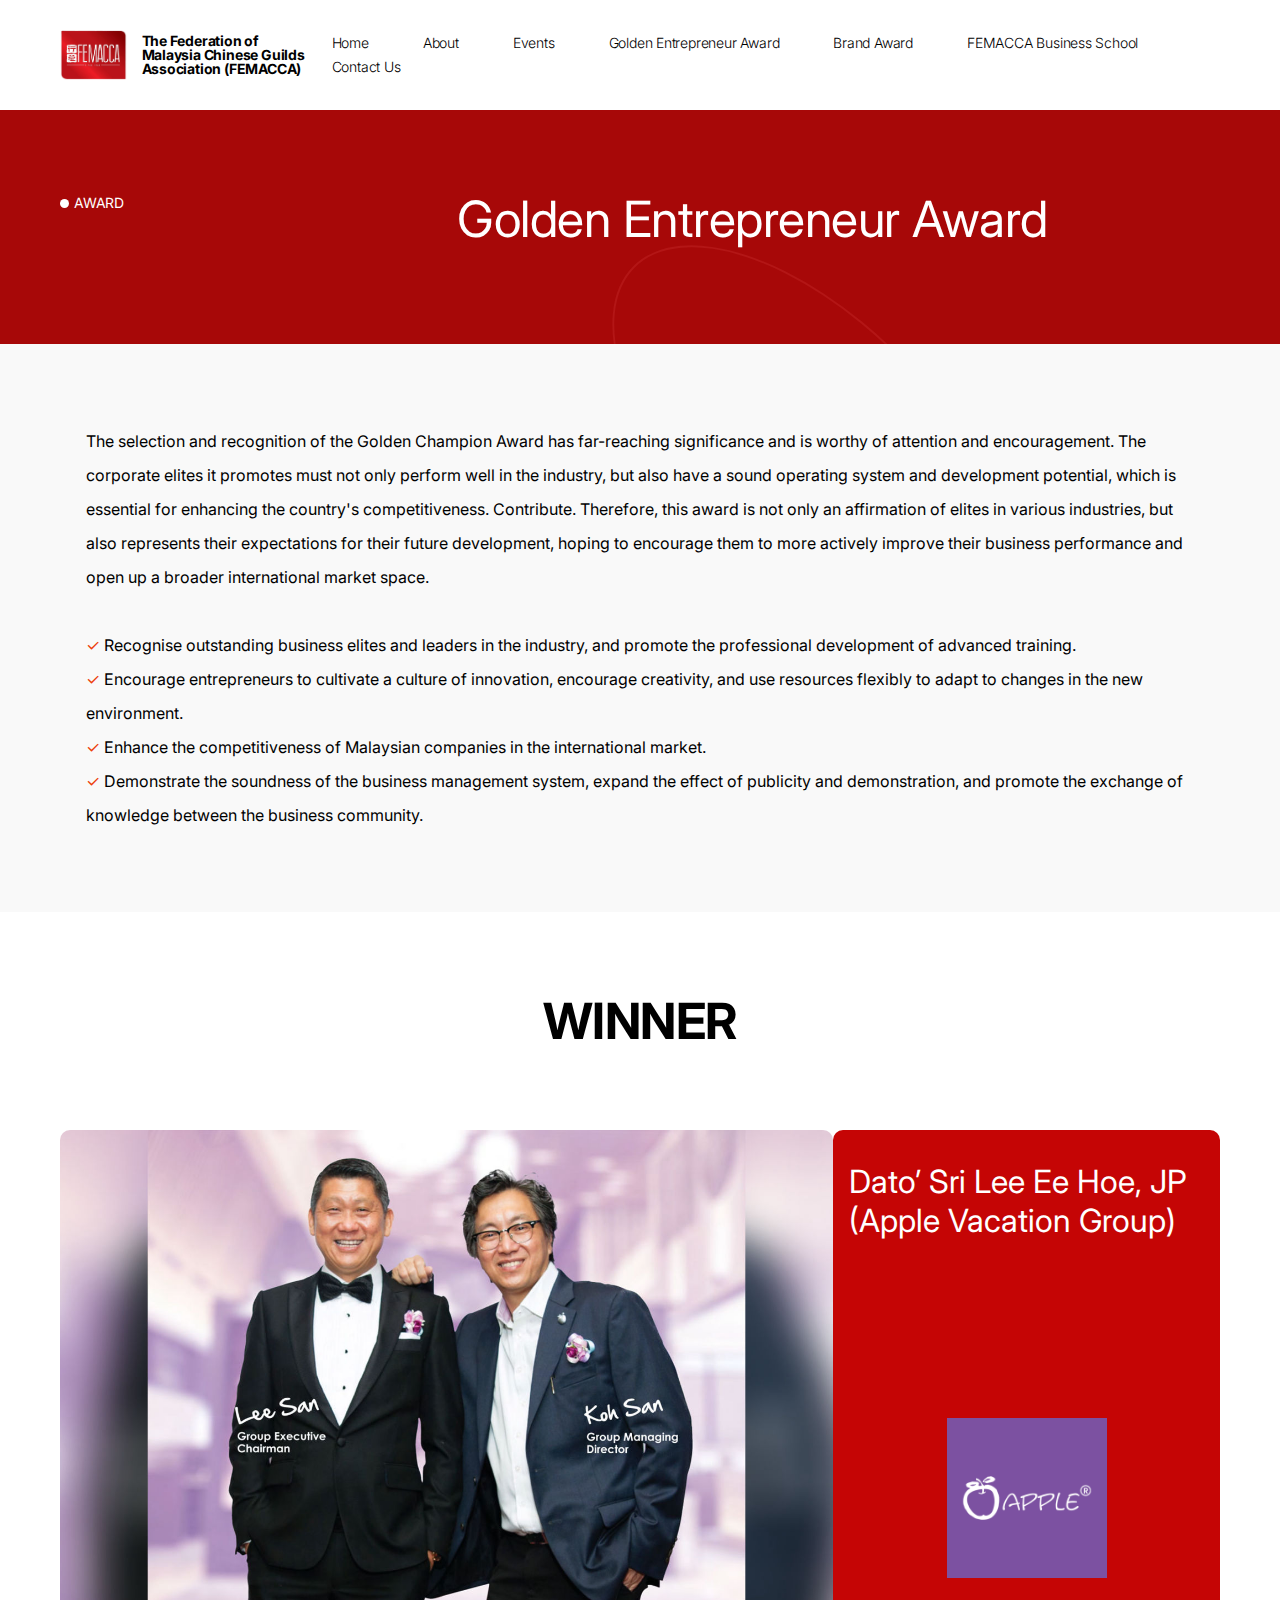
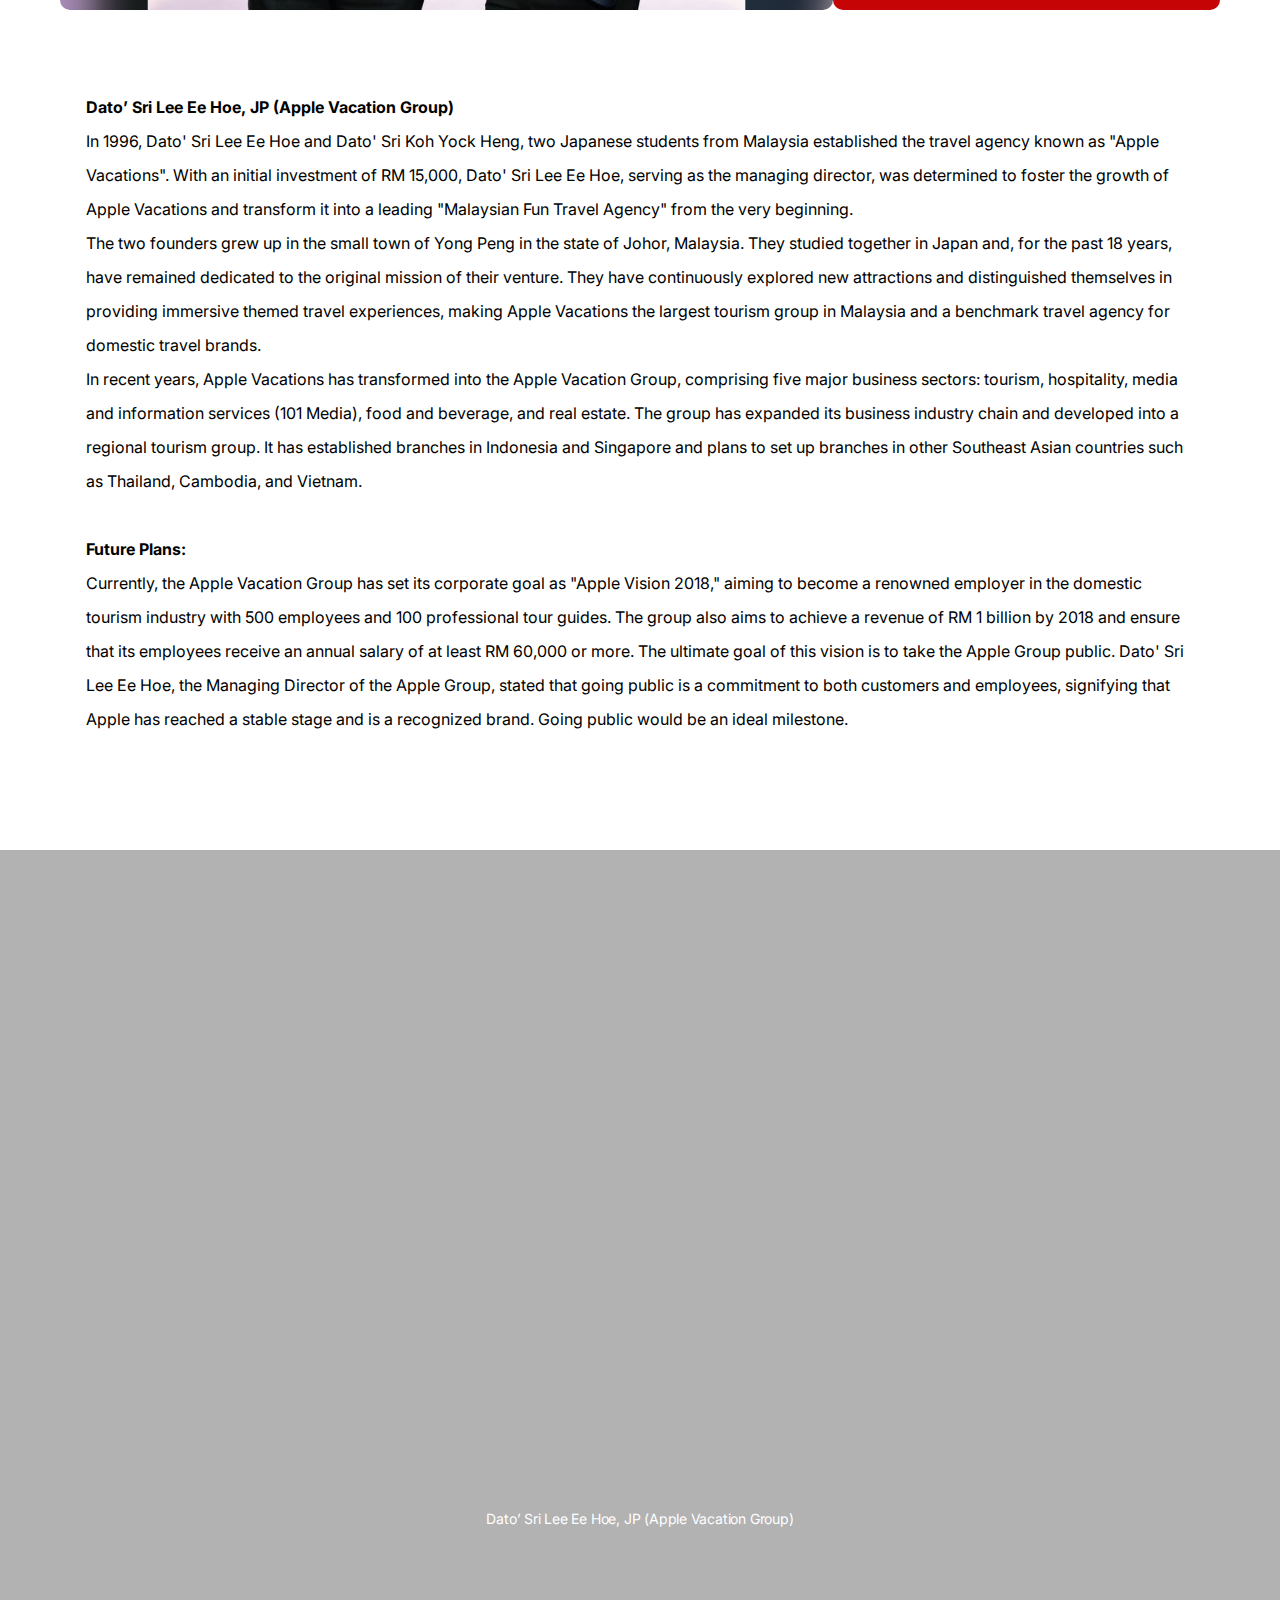
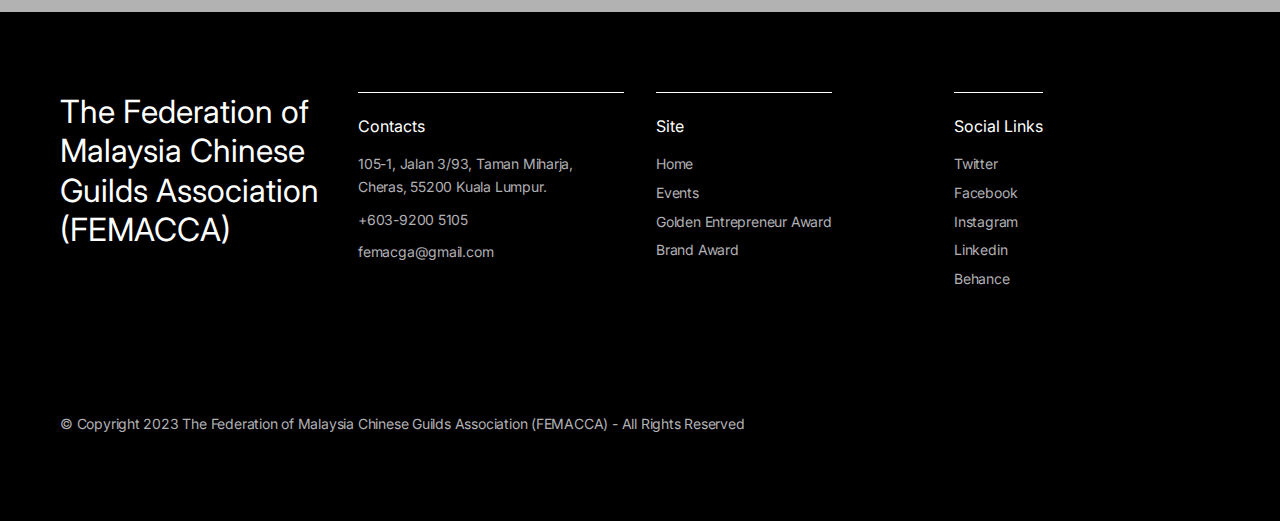
<file: golden-entrepreneur-award.html>
<!DOCTYPE html>
<html  >
<head>
  
  <meta charset="UTF-8">
  <meta http-equiv="X-UA-Compatible" content="IE=edge">
  
  <meta name="viewport" content="width=device-width, initial-scale=1, minimum-scale=1">
  <link rel="shortcut icon" href="assets/images/logo-1.png" type="image/x-icon">
  <meta name="description" content="">
  
  
  <title>Golden Entrepreneur Award</title>
  <link rel="stylesheet" href="assets/web/assets/mobirise-icons2/mobirise2.css">
  <link rel="stylesheet" href="assets/bootstrap/css/bootstrap.min.css">
  <link rel="stylesheet" href="assets/bootstrap/css/bootstrap-grid.min.css">
  <link rel="stylesheet" href="assets/bootstrap/css/bootstrap-reboot.min.css">
  <link rel="stylesheet" href="assets/parallax/jarallax.css">
    <link rel="stylesheet" href="assets/dropdown/css/style.css">
  <link rel="stylesheet" href="assets/socicon/css/styles.css">
  <link rel="stylesheet" href="assets/theme/css/style.css">
  <link rel="preload" href="https://fonts.googleapis.com/css?family=Inter:100,200,300,400,500,600,700,800,900&display=swap" as="style" onload="this.onload=null;this.rel='stylesheet'">
  <noscript><link rel="stylesheet" href="https://fonts.googleapis.com/css?family=Inter:100,200,300,400,500,600,700,800,900&display=swap"></noscript>
  <link rel="preload" as="style" href="assets/mobirise/css/mbr-additional.css"><link rel="stylesheet" href="assets/mobirise/css/mbr-additional.css" type="text/css">

  
  
  

</head>
<body>
  
  <section data-bs-version="5.1" class="menu menu1 careerm5 cid-tDincchMxh" once="menu" id="menu1-a">

    

    <nav class="navbar navbar-dropdown navbar-expand-lg">
        <div class="menu_box container-fluid">
            <div class="navbar-brand d-flex d-lg-none">
                <span class="navbar-logo">
                    <a href="file:///Users/jun/Library/Application%20Support/Mobirise.com/Mobirise/sojh09_0040gmail_002ecom/addons/careerm5/components/index.html ">
                        <img src="assets/images/logo-1.png" alt="">
                    </a>
                </span>
                <span class="navbar-caption-wrap">
                    <a class="navbar-caption display-4" href="file:///Users/jun/Library/Application%20Support/Mobirise.com/Mobirise/sojh09_0040gmail_002ecom/addons/careerm5/components/index.html">CareerM5
                    </a>
                </span>
            </div>
            <button class="navbar-toggler" type="button" data-toggle="collapse" data-bs-toggle="collapse" data-target="#navbarSupportedContent" data-bs-target="#navbarSupportedContent" aria-controls="navbarNavAltMarkup" aria-expanded="false" aria-label="Toggle navigation">
                <div class="hamburger">
                    <span></span>
                    <span></span>
                    <span></span>
                    <span></span>
                </div>
            </button>
            <div class="collapse navbar-collapse" id="navbarSupportedContent">
                <div class="navbar-brand d-none d-lg-flex">
                <span class="navbar-logo">
                    <a href="file:///Users/jun/Library/Application%20Support/Mobirise.com/Mobirise/sojh09_0040gmail_002ecom/addons/careerm5/components/index.html ">
                        <img src="assets/images/logov1-153x115.png" alt="">
                    </a>
                </span>
                    <span class="navbar-caption-wrap"><a class="navbar-caption display-4" href="file:///Users/jun/Library/Application%20Support/Mobirise.com/Mobirise/sojh09_0040gmail_002ecom/addons/careerm5/components/index.html">The Federation of<br>Malaysia Chinese Guilds<br>Association (FEMACCA)</a></span>
                </div>
                <ul class="navbar-nav nav-dropdown nav-right" data-app-modern-menu="true"><li class="nav-item"><a class="nav-link link text-primary display-4" href="index.html">Home</a></li>
                    <li class="nav-item"><a class="nav-link link text-primary display-4" href="#features1-b">About</a></li>
                    <li class="nav-item"><a class="nav-link link text-primary display-4" href="#features3-3">Events</a></li>
                    <li class="nav-item"><a class="nav-link link text-primary display-4" href="golden-entrepreneur-award.html">Golden Entrepreneur Award</a></li>
                    <li class="nav-item"><a class="nav-link link text-primary display-4" href="#form1-g">Brand Award</a></li><li class="nav-item"><a class="nav-link link text-primary display-4" href="#form1-g">FEMACCA Business School</a></li><li class="nav-item"><a class="nav-link link text-primary display-4" href="#form1-g">Contact Us</a></li></ul>
                

                
                
            </div>
        </div>
    </nav>
</section>

<section data-bs-version="5.1" class="content1 careerm5 cid-tvKU8T99J5" id="content1-7">

    

    
    

    <div class="container-fluid">
        <div class="row">
            <div class="col-12 col-lg-4">
                <div class="subtitle-wrapper">
                    <h3 class="mbr-section-subtitle mbr-fonts-style display-4">AWARD</h3>
                </div>
            </div>
            <div class="col-12 col-lg-8">
                <div class="title-wrapper">
                    <h2 class="mbr-section-title mbr-fonts-style display-2">Golden Entrepreneur Award</h2>
                    
                </div>
            </div>
        </div>
    </div>
</section>

<section data-bs-version="5.1" class="content6 careerm5 cid-tDhOcHtnC4" id="content6-6">

    

    
    

    <div class="container">
        <div class="row">
            <div class="col-12">
                <div class="text-wrapper">
                    <h3 class="mbr-text mbr-fonts-style display-7">The selection and recognition of the Golden Champion Award has far-reaching significance and is worthy of attention and encouragement. The corporate elites it promotes must not only perform well in the industry, but also have a sound operating system and development potential, which is essential for enhancing the country's competitiveness. Contribute. Therefore, this award is not only an affirmation of elites in various industries, but also represents their expectations for their future development, hoping to encourage them to more actively improve their business performance and open up a broader international market space.<br><br><span style="color: #ed4009;">✓</span> Recognise outstanding business elites and leaders in the industry, and promote the professional development of advanced training.<div><span style="color: #ed4009;">✓</span> Encourage entrepreneurs to cultivate a culture of innovation, encourage creativity, and use resources flexibly to adapt to changes in the new environment.</div><div><span style="color: #ed4009;">✓</span> Enhance the competitiveness of Malaysian companies in the international market.</div><div><span style="color: #ed4009;">✓</span> Demonstrate the soundness of the business management system, expand the effect of publicity and demonstration, and promote the exchange of knowledge between the business community.</div></h3>
                </div>
            </div>
        </div>
    </div>
</section>

<section data-bs-version="5.1" class="content6 careerm5 cid-tDhR8BBeKV" id="content6-8">

    

    
    

    <div class="container">
        <div class="row">
            <div class="col-12">
                <div class="text-wrapper">
                    <h3 class="mbr-text mbr-fonts-style display-2"><strong>
                        WINNER</strong></h3>
                </div>
            </div>
        </div>
    </div>
</section>

<section data-bs-version="5.1" class="content4 careerm5 cid-tDhMQbQfvK" id="content4-5">

    

    
    

    <div class="container-fluid">
        <div class="row">
            <div class="col-12 col-lg-8 card">
                <div class="image-wrapper">
                    <img src="assets/images/frame-10-1777x870.jpg" alt="">
                </div>
            </div>
            <div class="col-12 col-lg-4 card">
                <div class="card-wrapper">
                    <div class="card-date">
                        <p class="mbr-date mbr-fonts-style display-5">Dato’ Sri Lee Ee Hoe, JP (Apple Vacation Group)&nbsp;<br><span style="font-size: 50px;"></span></p>
                    </div>
                    <div class="card-link-wrapper">
                        <div class="company-logo">
                    <img src="assets/images/image10-728x728.png">
                </div>
                        
                    </div>
                </div>
            </div>
        </div>
    </div>
</section>

<section data-bs-version="5.1" class="content6 careerm5 cid-tDhMKLx8Hd" id="content6-4">

    

    
    

    <div class="container">
        <div class="row">
            <div class="col-12">
                <div class="text-wrapper">
                    <h3 class="mbr-text mbr-fonts-style display-7"><strong>Dato’ Sri Lee Ee Hoe, JP (Apple Vacation Group)
</strong><div><strong>
</strong></div><div>In 1996, Dato' Sri Lee Ee Hoe and Dato' Sri Koh Yock Heng, two Japanese students from Malaysia established the travel agency known as "Apple Vacations". With an initial investment of RM 15,000, Dato' Sri Lee Ee Hoe, serving as the managing director, was determined to foster the growth of Apple Vacations and transform it into a leading "Malaysian Fun Travel Agency" from the very beginning.
</div><div>The two founders grew up in the small town of Yong Peng in the state of Johor, Malaysia. They studied together in Japan and, for the past 18 years, have remained dedicated to the original mission of their venture. They have continuously explored new attractions and distinguished themselves in providing immersive themed travel experiences, making Apple Vacations the largest tourism group in Malaysia and a benchmark travel agency for domestic travel brands.
</div><div>In recent years, Apple Vacations has transformed into the Apple Vacation Group, comprising five major business sectors: tourism, hospitality, media and information services (101 Media), food and beverage, and real estate. The group has expanded its business industry chain and developed into a regional tourism group. It has established branches in Indonesia and Singapore and plans to set up branches in other Southeast Asian countries such as Thailand, Cambodia, and Vietnam.</div><br><div>
</div><div><strong>Future Plans:
</strong></div><div>Currently, the Apple Vacation Group has set its corporate goal as "Apple Vision 2018," aiming to become a renowned employer in the domestic tourism industry with 500 employees and 100 professional tour guides. The group also aims to achieve a revenue of RM 1 billion by 2018 and ensure that its employees receive an annual salary of at least RM 60,000 or more. The ultimate goal of this vision is to take the Apple Group public. Dato' Sri Lee Ee Hoe, the Managing Director of the Apple Group, stated that going public is a commitment to both customers and employees, signifying that Apple has reached a stable stage and is a recognized brand. Going public would be an ideal milestone.
</div><div><br></div><div>
</div></h3>
                </div>
            </div>
        </div>
    </div>
</section>

<section data-bs-version="5.1" class="video1 careerm5 cid-tDhTj5AjZW mbr-parallax-background" id="video1-9">

    

    
    <div class="mbr-overlay" style="opacity: 0.3; background-color: rgb(0, 0, 0);">
    </div>

    <div class="container-fluid">
        <div class="row">
            <div class="col-12">
                <div class="video-block">
                    <div class="video-wrapper"><iframe class="mbr-embedded-video" src="https://www.youtube.com/embed/6t0gtGDucgc?rel=0&amp;amp;&amp;showinfo=0&amp;autoplay=0&amp;loop=0" width="1280" height="720" frameborder="0" allowfullscreen></iframe></div>
                    <div class="text-wrapper">
                        <p class="mbr-desc mbr-fonts-style display-4">Dato’ Sri Lee Ee Hoe, JP (Apple Vacation Group)</p>
                    </div>
                </div>
            </div>
        </div>
    </div>
</section>

<section data-bs-version="5.1" class="footer1 careerm5 cid-tvKTXJVj6w" once="footers" id="footer1-5">

    

    
    

    <div class="container-fluid">
        <div class="row">
            <div class="col-12 col-lg-3 col-md-6">
                <div class="title-wrapper">
                    <h3 class="mbr-section-title mbr-fonts-style display-5">The Federation of<div>Malaysia Chinese Guilds&nbsp;<span style="font-size: 2rem;">Association (FEMACCA)</span></div></h3>
                </div>
            </div>
            <div class="col-12 col-lg-3 col-md-6">
                <div class="contacts-wrapper">
                    <h4 class="mbr-section-subtitle mbr-fonts-style display-7">
                        Contacts
                    </h4>
                    <ul class="list mbr-fonts-style display-4">
                        <li class="item-wrap">105-1, Jalan 3/93, Taman Miharja, Cheras, 55200 Kuala Lumpur.</li>
                        <li class="item-wrap">+603-9200 5105</li>
                        <li class="item-wrap">femacga@gmail.com</li>
                    </ul>
                </div>
            </div>
            <div class="col-12 col-lg-3 col-md-6">
                <div class="list-wrapper">
                    <h4 class="mbr-section-subtitle mbr-fonts-style display-7">Site</h4>
                    <ul class="list mbr-fonts-style display-4">
                        <li class="item-wrap">Home</li>
                        <li class="item-wrap">Events</li>
                        <li class="item-wrap">Golden Entrepreneur Award</li>
                        <li class="item-wrap">Brand Award</li>
                    </ul>
                </div>
            </div>
            <div class="col-12 col-lg-3 col-md-6">
                <div class="soc-wrapper">
                    <h4 class="mbr-section-subtitle mbr-fonts-style display-7">
                        Social Links</h4>
                    <ul class="list mbr-fonts-style display-4">
                        <li class="item-wrap">Twitter</li>
                        <li class="item-wrap">Facebook</li>
                        <li class="item-wrap">Instagram</li>
                        <li class="item-wrap">Linkedin</li>
                        <li class="item-wrap">Behance</li>
                    </ul>
                </div>
            </div>
            <div class="col-12">
                <p class="copyright mbr-fonts-style display-4">
                    © Copyright 2023 The Federation of Malaysia Chinese Guilds Association (FEMACCA)&nbsp;- All Rights Reserved
                </p>
            </div>
        </div>
    </div>
</section>


<script src="assets/bootstrap/js/bootstrap.bundle.min.js"></script>
  <script src="assets/parallax/jarallax.js"></script>
  <script src="assets/smoothscroll/smooth-scroll.js"></script>
  <script src="assets/ytplayer/index.js"></script>
      <script src="assets/dropdown/js/navbar-dropdown.js"></script>
  <script src="assets/playervimeo/vimeo_player.js"></script>
  <script src="assets/theme/js/script.js"></script>
  
  
  

</body>
</html>
</file>
<file: assets/web/assets/mobirise-icons2/mobirise2.css>
@font-face {
  font-family: 'Moririse2';
  font-display: swap;
  src:  url('mobirise2.eot?f2bix4');
  src:  url('mobirise2.eot?f2bix4#iefix') format('embedded-opentype'),
    url('mobirise2.ttf?f2bix4') format('truetype'),
    url('mobirise2.woff?f2bix4') format('woff'),
    url('mobirise2.svg?f2bix4#mobirise2') format('svg');
  font-weight: normal;
  font-style: normal;
}

[class^="mobi-"], [class*=" mobi-"] {
  /* use !important to prevent issues with browser extensions that change fonts */
  font-family: 'Moririse2' !important;
  speak: none;
  font-style: normal;
  font-weight: normal;
  font-variant: normal;
  text-transform: none;
  line-height: 1;

  /* Better Font Rendering =========== */
  -webkit-font-smoothing: antialiased;
  -moz-osx-font-smoothing: grayscale;
}

.mobi-mbri-add-submenu:before {
  content: "\e900";
}
.mobi-mbri-alert:before {
  content: "\e901";
}
.mobi-mbri-align-center:before {
  content: "\e902";
}
.mobi-mbri-align-justify:before {
  content: "\e903";
}
.mobi-mbri-align-left:before {
  content: "\e904";
}
.mobi-mbri-align-right:before {
  content: "\e905";
}
.mobi-mbri-android:before {
  content: "\e906";
}
.mobi-mbri-apple:before {
  content: "\e907";
}
.mobi-mbri-arrow-down:before {
  content: "\e908";
}
.mobi-mbri-arrow-next:before {
  content: "\e909";
}
.mobi-mbri-arrow-prev:before {
  content: "\e90a";
}
.mobi-mbri-arrow-up:before {
  content: "\e90b";
}
.mobi-mbri-bold:before {
  content: "\e90c";
}
.mobi-mbri-bookmark:before {
  content: "\e90d";
}
.mobi-mbri-bootstrap:before {
  content: "\e90e";
}
.mobi-mbri-briefcase:before {
  content: "\e90f";
}
.mobi-mbri-browse:before {
  content: "\e910";
}
.mobi-mbri-bulleted-list:before {
  content: "\e911";
}
.mobi-mbri-calendar:before {
  content: "\e912";
}
.mobi-mbri-camera:before {
  content: "\e913";
}
.mobi-mbri-cart-add:before {
  content: "\e914";
}
.mobi-mbri-cart-full:before {
  content: "\e915";
}
.mobi-mbri-cash:before {
  content: "\e916";
}
.mobi-mbri-change-style:before {
  content: "\e917";
}
.mobi-mbri-chat:before {
  content: "\e918";
}
.mobi-mbri-clock:before {
  content: "\e919";
}
.mobi-mbri-close:before {
  content: "\e91a";
}
.mobi-mbri-cloud:before {
  content: "\e91b";
}
.mobi-mbri-code:before {
  content: "\e91c";
}
.mobi-mbri-contact-form:before {
  content: "\e91d";
}
.mobi-mbri-credit-card:before {
  content: "\e91e";
}
.mobi-mbri-cursor-click:before {
  content: "\e91f";
}
.mobi-mbri-cust-feedback:before {
  content: "\e920";
}
.mobi-mbri-database:before {
  content: "\e921";
}
.mobi-mbri-delivery:before {
  content: "\e922";
}
.mobi-mbri-desktop:before {
  content: "\e923";
}
.mobi-mbri-devices:before {
  content: "\e924";
}
.mobi-mbri-down:before {
  content: "\e925";
}
.mobi-mbri-download-2:before {
  content: "\e926";
}
.mobi-mbri-download:before {
  content: "\e927";
}
.mobi-mbri-drag-n-drop-2:before {
  content: "\e928";
}
.mobi-mbri-drag-n-drop:before {
  content: "\e929";
}
.mobi-mbri-edit-2:before {
  content: "\e92a";
}
.mobi-mbri-edit:before {
  content: "\e92b";
}
.mobi-mbri-error:before {
  content: "\e92c";
}
.mobi-mbri-extension:before {
  content: "\e92d";
}
.mobi-mbri-features:before {
  content: "\e92e";
}
.mobi-mbri-file:before {
  content: "\e92f";
}
.mobi-mbri-flag:before {
  content: "\e930";
}
.mobi-mbri-folder:before {
  content: "\e931";
}
.mobi-mbri-gift:before {
  content: "\e932";
}
.mobi-mbri-github:before {
  content: "\e933";
}
.mobi-mbri-globe-2:before {
  content: "\e934";
}
.mobi-mbri-globe:before {
  content: "\e935";
}
.mobi-mbri-growing-chart:before {
  content: "\e936";
}
.mobi-mbri-hearth:before {
  content: "\e937";
}
.mobi-mbri-help:before {
  content: "\e938";
}
.mobi-mbri-home:before {
  content: "\e939";
}
.mobi-mbri-hot-cup:before {
  content: "\e93a";
}
.mobi-mbri-idea:before {
  content: "\e93b";
}
.mobi-mbri-image-gallery:before {
  content: "\e93c";
}
.mobi-mbri-image-slider:before {
  content: "\e93d";
}
.mobi-mbri-info:before {
  content: "\e93e";
}
.mobi-mbri-italic:before {
  content: "\e93f";
}
.mobi-mbri-key:before {
  content: "\e940";
}
.mobi-mbri-laptop:before {
  content: "\e941";
}
.mobi-mbri-layers:before {
  content: "\e942";
}
.mobi-mbri-left-right:before {
  content: "\e943";
}
.mobi-mbri-left:before {
  content: "\e944";
}
.mobi-mbri-letter:before {
  content: "\e945";
}
.mobi-mbri-like:before {
  content: "\e946";
}
.mobi-mbri-link:before {
  content: "\e947";
}
.mobi-mbri-lock:before {
  content: "\e948";
}
.mobi-mbri-login:before {
  content: "\e949";
}
.mobi-mbri-logout:before {
  content: "\e94a";
}
.mobi-mbri-magic-stick:before {
  content: "\e94b";
}
.mobi-mbri-map-pin:before {
  content: "\e94c";
}
.mobi-mbri-menu:before {
  content: "\e94d";
}
.mobi-mbri-mobile-2:before {
  content: "\e94e";
}
.mobi-mbri-mobile-horizontal:before {
  content: "\e94f";
}
.mobi-mbri-mobile:before {
  content: "\e950";
}
.mobi-mbri-mobirise:before {
  content: "\e951";
}
.mobi-mbri-more-horizontal:before {
  content: "\e952";
}
.mobi-mbri-more-vertical:before {
  content: "\e953";
}
.mobi-mbri-music:before {
  content: "\e954";
}
.mobi-mbri-new-file:before {
  content: "\e955";
}
.mobi-mbri-numbered-list:before {
  content: "\e956";
}
.mobi-mbri-opened-folder:before {
  content: "\e957";
}
.mobi-mbri-pages:before {
  content: "\e958";
}
.mobi-mbri-paper-plane:before {
  content: "\e959";
}
.mobi-mbri-paperclip:before {
  content: "\e95a";
}
.mobi-mbri-phone:before {
  content: "\e95b";
}
.mobi-mbri-photo:before {
  content: "\e95c";
}
.mobi-mbri-photos:before {
  content: "\e95d";
}
.mobi-mbri-pin:before {
  content: "\e95e";
}
.mobi-mbri-play:before {
  content: "\e95f";
}
.mobi-mbri-plus:before {
  content: "\e960";
}
.mobi-mbri-preview:before {
  content: "\e961";
}
.mobi-mbri-print:before {
  content: "\e962";
}
.mobi-mbri-protect:before {
  content: "\e963";
}
.mobi-mbri-question:before {
  content: "\e964";
}
.mobi-mbri-quote-left:before {
  content: "\e965";
}
.mobi-mbri-quote-right:before {
  content: "\e966";
}
.mobi-mbri-redo:before {
  content: "\e967";
}
.mobi-mbri-refresh:before {
  content: "\e968";
}
.mobi-mbri-responsive-2:before {
  content: "\e969";
}
.mobi-mbri-responsive:before {
  content: "\e96a";
}
.mobi-mbri-right:before {
  content: "\e96b";
}
.mobi-mbri-rocket:before {
  content: "\e96c";
}
.mobi-mbri-sad-face:before {
  content: "\e96d";
}
.mobi-mbri-sale:before {
  content: "\e96e";
}
.mobi-mbri-save:before {
  content: "\e96f";
}
.mobi-mbri-search:before {
  content: "\e970";
}
.mobi-mbri-setting-2:before {
  content: "\e971";
}
.mobi-mbri-setting-3:before {
  content: "\e972";
}
.mobi-mbri-setting:before {
  content: "\e973";
}
.mobi-mbri-share:before {
  content: "\e974";
}
.mobi-mbri-shopping-bag:before {
  content: "\e975";
}
.mobi-mbri-shopping-basket:before {
  content: "\e976";
}
.mobi-mbri-shopping-cart:before {
  content: "\e977";
}
.mobi-mbri-sites:before {
  content: "\e978";
}
.mobi-mbri-smile-face:before {
  content: "\e979";
}
.mobi-mbri-speed:before {
  content: "\e97a";
}
.mobi-mbri-star:before {
  content: "\e97b";
}
.mobi-mbri-success:before {
  content: "\e97c";
}
.mobi-mbri-sun:before {
  content: "\e97d";
}
.mobi-mbri-sun2:before {
  content: "\e97e";
}
.mobi-mbri-tablet-vertical:before {
  content: "\e97f";
}
.mobi-mbri-tablet:before {
  content: "\e980";
}
.mobi-mbri-target:before {
  content: "\e981";
}
.mobi-mbri-timer:before {
  content: "\e982";
}
.mobi-mbri-to-ftp:before {
  content: "\e983";
}
.mobi-mbri-to-local-drive:before {
  content: "\e984";
}
.mobi-mbri-touch-swipe:before {
  content: "\e985";
}
.mobi-mbri-touch:before {
  content: "\e986";
}
.mobi-mbri-trash:before {
  content: "\e987";
}
.mobi-mbri-underline:before {
  content: "\e988";
}
.mobi-mbri-undo:before {
  content: "\e989";
}
.mobi-mbri-unlink:before {
  content: "\e98a";
}
.mobi-mbri-unlock:before {
  content: "\e98b";
}
.mobi-mbri-up-down:before {
  content: "\e98c";
}
.mobi-mbri-up:before {
  content: "\e98d";
}
.mobi-mbri-update:before {
  content: "\e98e";
}
.mobi-mbri-upload-2:before {
  content: "\e98f";
}
.mobi-mbri-upload:before {
  content: "\e990";
}
.mobi-mbri-user-2:before {
  content: "\e991";
}
.mobi-mbri-user:before {
  content: "\e992";
}
.mobi-mbri-users:before {
  content: "\e993";
}
.mobi-mbri-video-play:before {
  content: "\e994";
}
.mobi-mbri-video:before {
  content: "\e995";
}
.mobi-mbri-watch:before {
  content: "\e996";
}
.mobi-mbri-website-theme-2:before {
  content: "\e997";
}
.mobi-mbri-website-theme:before {
  content: "\e998";
}
.mobi-mbri-wifi:before {
  content: "\e999";
}
.mobi-mbri-windows:before {
  content: "\e99a";
}
.mobi-mbri-zoom-in:before {
  content: "\e99b";
}
.mobi-mbri-zoom-out:before {
  content: "\e99c";
}
</file>
<file: assets/parallax/jarallax.css>
.jarallax {
    position: relative;
    z-index: 0;
}
.jarallax > .jarallax-img {
    position: absolute;
    object-fit: cover;
    /* support for plugin https://github.com/bfred-it/object-fit-images */
    font-family: 'object-fit: cover;';
    top: 0;
    left: 0;
    width: 100%;
    height: 100%;
    z-index: -1;
}
</file>
<file: assets/dropdown/css/style.css>
.navbar-dropdown {
  left: 0;
  padding: 0;
  position: absolute;
  right: 0;
  top: 0;
  transition: all 0.45s ease;
  z-index: 1030;
  background: #282828; }
  .navbar-dropdown .navbar-logo {
    margin-right: 0.8rem;
    transition: margin 0.3s ease-in-out;
    vertical-align: middle; }
    .navbar-dropdown .navbar-logo img {
      height: 3.125rem;
      transition: all 0.3s ease-in-out; }
    .navbar-dropdown .navbar-logo.mbr-iconfont {
      font-size: 3.125rem;
      line-height: 3.125rem; }
  .navbar-dropdown .navbar-caption {
    font-weight: 700;
    white-space: normal;
    vertical-align: -4px;
    line-height: 3.125rem !important; }
    .navbar-dropdown .navbar-caption, .navbar-dropdown .navbar-caption:hover {
      color: inherit;
      text-decoration: none; }
  .navbar-dropdown .mbr-iconfont + .navbar-caption {
    vertical-align: -1px; }
  .navbar-dropdown.navbar-fixed-top {
    position: fixed; }
  .navbar-dropdown .navbar-brand span {
    vertical-align: -4px; }
  .navbar-dropdown.bg-color.transparent {
    background: none; }
  .navbar-dropdown.navbar-short .navbar-brand {
    padding: 0.625rem 0; }
    .navbar-dropdown.navbar-short .navbar-brand span {
      vertical-align: -1px; }
  .navbar-dropdown.navbar-short .navbar-caption {
    line-height: 2.375rem !important;
    vertical-align: -2px; }
  .navbar-dropdown.navbar-short .navbar-logo {
    margin-right: 0.5rem; }
    .navbar-dropdown.navbar-short .navbar-logo img {
      height: 2.375rem; }
    .navbar-dropdown.navbar-short .navbar-logo.mbr-iconfont {
      font-size: 2.375rem;
      line-height: 2.375rem; }
  .navbar-dropdown.navbar-short .mbr-table-cell {
    height: 3.625rem; }
  .navbar-dropdown .navbar-close {
    left: 0.6875rem;
    position: fixed;
    top: 0.75rem;
    z-index: 1000; }
  .navbar-dropdown .hamburger-icon {
    content: "";
    display: inline-block;
    vertical-align: middle;
    width: 16px;
    -webkit-box-shadow: 0 -6px 0 1px #282828,0 0 0 1px #282828,0 6px 0 1px #282828;
    -moz-box-shadow: 0 -6px 0 1px #282828,0 0 0 1px #282828,0 6px 0 1px #282828;
    box-shadow: 0 -6px 0 1px #282828,0 0 0 1px #282828,0 6px 0 1px #282828; }

.dropdown-menu .dropdown-toggle[data-toggle="dropdown-submenu"]::after {
  border-bottom: 0.35em solid transparent;
  border-left: 0.35em solid;
  border-right: 0;
  border-top: 0.35em solid transparent;
  margin-left: 0.3rem; }

.dropdown-menu .dropdown-item:focus {
  outline: 0; }

.nav-dropdown {
  font-size: 0.75rem;
  font-weight: 500;
  height: auto !important; }
  .nav-dropdown .nav-btn {
    padding-left: 1rem; }
  .nav-dropdown .link {
    margin: .667em 1.667em;
    font-weight: 500;
    padding: 0;
    transition: color .2s ease-in-out; }
    .nav-dropdown .link.dropdown-toggle {
      margin-right: 2.583em; }
      .nav-dropdown .link.dropdown-toggle::after {
        margin-left: .25rem;
        border-top: 0.35em solid;
        border-right: 0.35em solid transparent;
        border-left: 0.35em solid transparent;
        border-bottom: 0; }
      .nav-dropdown .link.dropdown-toggle[aria-expanded="true"] {
        margin: 0;
        padding: 0.667em 3.263em  0.667em 1.667em; }
  .nav-dropdown .link::after,
  .nav-dropdown .dropdown-item::after {
    color: inherit; }
  .nav-dropdown .btn {
    font-size: 0.75rem;
    font-weight: 700;
    letter-spacing: 0;
    margin-bottom: 0;
    padding-left: 1.25rem;
    padding-right: 1.25rem; }
  .nav-dropdown .dropdown-menu {
    border-radius: 0;
    border: 0;
    left: 0;
    margin: 0;
    padding-bottom: 1.25rem;
    padding-top: 1.25rem;
    position: relative; }
  .nav-dropdown .dropdown-submenu {
    margin-left: 0.125rem;
    top: 0; }
  .nav-dropdown .dropdown-item {
    font-weight: 500;
    line-height: 2;
    padding: 0.3846em 4.615em 0.3846em 1.5385em;
    position: relative;
    transition: color .2s ease-in-out, background-color .2s ease-in-out; }
    .nav-dropdown .dropdown-item::after {
      margin-top: -0.3077em;
      position: absolute;
      right: 1.1538em;
      top: 50%; }
    .nav-dropdown .dropdown-item:focus, .nav-dropdown .dropdown-item:hover {
      background: none; }

@media (max-width: 767px) {
  .nav-dropdown.navbar-toggleable-sm {
    bottom: 0;
    display: none;
    left: 0;
    overflow-x: hidden;
    position: fixed;
    top: 0;
    transform: translateX(-100%);
    -ms-transform: translateX(-100%);
    -webkit-transform: translateX(-100%);
    width: 18.75rem;
    z-index: 999; } }
.nav-dropdown.navbar-toggleable-xl {
  bottom: 0;
  display: none;
  left: 0;
  overflow-x: hidden;
  position: fixed;
  top: 0;
  transform: translateX(-100%);
  -ms-transform: translateX(-100%);
  -webkit-transform: translateX(-100%);
  width: 18.75rem;
  z-index: 999; }

.nav-dropdown-sm {
  display: block !important;
  overflow-x: hidden;
  overflow: auto;
  padding-top: 3.875rem; }
  .nav-dropdown-sm::after {
    content: "";
    display: block;
    height: 3rem;
    width: 100%; }
  .nav-dropdown-sm.collapse.in ~ .navbar-close {
    display: block !important; }
  .nav-dropdown-sm.collapsing, .nav-dropdown-sm.collapse.in {
    transform: translateX(0);
    -ms-transform: translateX(0);
    -webkit-transform: translateX(0);
    transition: all 0.25s ease-out;
    -webkit-transition: all 0.25s ease-out;
    background: #282828; }
  .nav-dropdown-sm.collapsing[aria-expanded="false"] {
    transform: translateX(-100%);
    -ms-transform: translateX(-100%);
    -webkit-transform: translateX(-100%); }
  .nav-dropdown-sm .nav-item {
    display: block;
    margin-left: 0 !important;
    padding-left: 0; }
  .nav-dropdown-sm .link,
  .nav-dropdown-sm .dropdown-item {
    border-top: 1px dotted rgba(255, 255, 255, 0.1);
    font-size: 0.8125rem;
    line-height: 1.6;
    margin: 0 !important;
    padding: 0.875rem 2.4rem 0.875rem 1.5625rem !important;
    position: relative;
    white-space: normal; }
    .nav-dropdown-sm .link:focus, .nav-dropdown-sm .link:hover,
    .nav-dropdown-sm .dropdown-item:focus,
    .nav-dropdown-sm .dropdown-item:hover {
      background: rgba(0, 0, 0, 0.2) !important;
      color: #c0a375; }
  .nav-dropdown-sm .nav-btn {
    position: relative;
    padding: 1.5625rem 1.5625rem 0 1.5625rem; }
    .nav-dropdown-sm .nav-btn::before {
      border-top: 1px dotted rgba(255, 255, 255, 0.1);
      content: "";
      left: 0;
      position: absolute;
      top: 0;
      width: 100%; }
    .nav-dropdown-sm .nav-btn + .nav-btn {
      padding-top: 0.625rem; }
      .nav-dropdown-sm .nav-btn + .nav-btn::before {
        display: none; }
  .nav-dropdown-sm .btn {
    padding: 0.625rem 0; }
  .nav-dropdown-sm .dropdown-toggle[data-toggle="dropdown-submenu"]::after {
    margin-left: .25rem;
    border-top: 0.35em solid;
    border-right: 0.35em solid transparent;
    border-left: 0.35em solid transparent;
    border-bottom: 0; }
  .nav-dropdown-sm .dropdown-toggle[data-toggle="dropdown-submenu"][aria-expanded="true"]::after {
    border-top: 0;
    border-right: 0.35em solid transparent;
    border-left: 0.35em solid transparent;
    border-bottom: 0.35em solid; }
  .nav-dropdown-sm .dropdown-menu {
    margin: 0;
    padding: 0;
    position: relative;
    top: 0;
    left: 0;
    width: 100%;
    border: 0;
    float: none;
    border-radius: 0;
    background: none; }
  .nav-dropdown-sm .dropdown-submenu {
    left: 100%;
    margin-left: 0.125rem;
    margin-top: -1.25rem;
    top: 0; }

.navbar-toggleable-sm .nav-dropdown .dropdown-menu {
  position: absolute; }

.navbar-toggleable-sm .nav-dropdown .dropdown-submenu {
  left: 100%;
  margin-left: 0.125rem;
  margin-top: -1.25rem;
  top: 0; }

.navbar-toggleable-sm.opened .nav-dropdown .dropdown-menu {
  position: relative; }

.navbar-toggleable-sm.opened .nav-dropdown .dropdown-submenu {
  left: 0;
  margin-left: 00rem;
  margin-top: 0rem;
  top: 0; }

.is-builder .nav-dropdown.collapsing {
  transition: none !important; }
</file>
<file: assets/socicon/css/styles.css>
@charset "UTF-8";

@font-face {
  font-family: 'Socicon';
  src:  url('../fonts/socicon.eot');
  src:  url('../fonts/socicon.eot?#iefix') format('embedded-opentype'),
    url('../fonts/socicon.woff2') format('woff2'),
    url('../fonts/socicon.ttf') format('truetype'),
    url('../fonts/socicon.woff') format('woff'),
    url('../fonts/socicon.svg#socicon') format('svg');
  font-weight: normal;
  font-style: normal;
  font-display: swap;
}

[data-icon]:before {
  font-family: "socicon" !important;
  content: attr(data-icon);
  font-style: normal !important;
  font-weight: normal !important;
  font-variant: normal !important;
  text-transform: none !important;
  speak: none;
  line-height: 1;
  -webkit-font-smoothing: antialiased;
  -moz-osx-font-smoothing: grayscale;
}

[class^="socicon-"], [class*=" socicon-"] {
  /* use !important to prevent issues with browser extensions that change fonts */
  font-family: 'Socicon' !important;
  speak: none;
  font-style: normal;
  font-weight: normal;
  font-variant: normal;
  text-transform: none;
  line-height: 1;

  /* Better Font Rendering =========== */
  -webkit-font-smoothing: antialiased;
  -moz-osx-font-smoothing: grayscale;
}

.socicon-eitaa:before {
  content: "\e97c";
}
.socicon-soroush:before {
  content: "\e97d";
}
.socicon-bale:before {
  content: "\e97e";
}
.socicon-zazzle:before {
  content: "\e97b";
}
.socicon-society6:before {
  content: "\e97a";
}
.socicon-redbubble:before {
  content: "\e979";
}
.socicon-avvo:before {
  content: "\e978";
}
.socicon-stitcher:before {
  content: "\e977";
}
.socicon-googlehangouts:before {
  content: "\e974";
}
.socicon-dlive:before {
  content: "\e975";
}
.socicon-vsco:before {
  content: "\e976";
}
.socicon-flipboard:before {
  content: "\e973";
}
.socicon-ubuntu:before {
  content: "\e958";
}
.socicon-artstation:before {
  content: "\e959";
}
.socicon-invision:before {
  content: "\e95a";
}
.socicon-torial:before {
  content: "\e95b";
}
.socicon-collectorz:before {
  content: "\e95c";
}
.socicon-seenthis:before {
  content: "\e95d";
}
.socicon-googleplaymusic:before {
  content: "\e95e";
}
.socicon-debian:before {
  content: "\e95f";
}
.socicon-filmfreeway:before {
  content: "\e960";
}
.socicon-gnome:before {
  content: "\e961";
}
.socicon-itchio:before {
  content: "\e962";
}
.socicon-jamendo:before {
  content: "\e963";
}
.socicon-mix:before {
  content: "\e964";
}
.socicon-sharepoint:before {
  content: "\e965";
}
.socicon-tinder:before {
  content: "\e966";
}
.socicon-windguru:before {
  content: "\e967";
}
.socicon-cdbaby:before {
  content: "\e968";
}
.socicon-elementaryos:before {
  content: "\e969";
}
.socicon-stage32:before {
  content: "\e96a";
}
.socicon-tiktok:before {
  content: "\e96b";
}
.socicon-gitter:before {
  content: "\e96c";
}
.socicon-letterboxd:before {
  content: "\e96d";
}
.socicon-threema:before {
  content: "\e96e";
}
.socicon-splice:before {
  content: "\e96f";
}
.socicon-metapop:before {
  content: "\e970";
}
.socicon-naver:before {
  content: "\e971";
}
.socicon-remote:before {
  content: "\e972";
}
.socicon-internet:before {
  content: "\e957";
}
.socicon-moddb:before {
  content: "\e94b";
}
.socicon-indiedb:before {
  content: "\e94c";
}
.socicon-traxsource:before {
  content: "\e94d";
}
.socicon-gamefor:before {
  content: "\e94e";
}
.socicon-pixiv:before {
  content: "\e94f";
}
.socicon-myanimelist:before {
  content: "\e950";
}
.socicon-blackberry:before {
  content: "\e951";
}
.socicon-wickr:before {
  content: "\e952";
}
.socicon-spip:before {
  content: "\e953";
}
.socicon-napster:before {
  content: "\e954";
}
.socicon-beatport:before {
  content: "\e955";
}
.socicon-hackerone:before {
  content: "\e956";
}
.socicon-hackernews:before {
  content: "\e946";
}
.socicon-smashwords:before {
  content: "\e947";
}
.socicon-kobo:before {
  content: "\e948";
}
.socicon-bookbub:before {
  content: "\e949";
}
.socicon-mailru:before {
  content: "\e94a";
}
.socicon-gitlab:before {
  content: "\e945";
}
.socicon-instructables:before {
  content: "\e944";
}
.socicon-portfolio:before {
  content: "\e943";
}
.socicon-codered:before {
  content: "\e940";
}
.socicon-origin:before {
  content: "\e941";
}
.socicon-nextdoor:before {
  content: "\e942";
}
.socicon-udemy:before {
  content: "\e93f";
}
.socicon-livemaster:before {
  content: "\e93e";
}
.socicon-crunchbase:before {
  content: "\e93b";
}
.socicon-homefy:before {
  content: "\e93c";
}
.socicon-calendly:before {
  content: "\e93d";
}
.socicon-realtor:before {
  content: "\e90f";
}
.socicon-tidal:before {
  content: "\e910";
}
.socicon-qobuz:before {
  content: "\e911";
}
.socicon-natgeo:before {
  content: "\e912";
}
.socicon-mastodon:before {
  content: "\e913";
}
.socicon-unsplash:before {
  content: "\e914";
}
.socicon-homeadvisor:before {
  content: "\e915";
}
.socicon-angieslist:before {
  content: "\e916";
}
.socicon-codepen:before {
  content: "\e917";
}
.socicon-slack:before {
  content: "\e918";
}
.socicon-openaigym:before {
  content: "\e919";
}
.socicon-logmein:before {
  content: "\e91a";
}
.socicon-fiverr:before {
  content: "\e91b";
}
.socicon-gotomeeting:before {
  content: "\e91c";
}
.socicon-aliexpress:before {
  content: "\e91d";
}
.socicon-guru:before {
  content: "\e91e";
}
.socicon-appstore:before {
  content: "\e91f";
}
.socicon-homes:before {
  content: "\e920";
}
.socicon-zoom:before {
  content: "\e921";
}
.socicon-alibaba:before {
  content: "\e922";
}
.socicon-craigslist:before {
  content: "\e923";
}
.socicon-wix:before {
  content: "\e924";
}
.socicon-redfin:before {
  content: "\e925";
}
.socicon-googlecalendar:before {
  content: "\e926";
}
.socicon-shopify:before {
  content: "\e927";
}
.socicon-freelancer:before {
  content: "\e928";
}
.socicon-seedrs:before {
  content: "\e929";
}
.socicon-bing:before {
  content: "\e92a";
}
.socicon-doodle:before {
  content: "\e92b";
}
.socicon-bonanza:before {
  content: "\e92c";
}
.socicon-squarespace:before {
  content: "\e92d";
}
.socicon-toptal:before {
  content: "\e92e";
}
.socicon-gust:before {
  content: "\e92f";
}
.socicon-ask:before {
  content: "\e930";
}
.socicon-trulia:before {
  content: "\e931";
}
.socicon-loomly:before {
  content: "\e932";
}
.socicon-ghost:before {
  content: "\e933";
}
.socicon-upwork:before {
  content: "\e934";
}
.socicon-fundable:before {
  content: "\e935";
}
.socicon-booking:before {
  content: "\e936";
}
.socicon-googlemaps:before {
  content: "\e937";
}
.socicon-zillow:before {
  content: "\e938";
}
.socicon-niconico:before {
  content: "\e939";
}
.socicon-toneden:before {
  content: "\e93a";
}
.socicon-augment:before {
  content: "\e908";
}
.socicon-bitbucket:before {
  content: "\e909";
}
.socicon-fyuse:before {
  content: "\e90a";
}
.socicon-yt-gaming:before {
  content: "\e90b";
}
.socicon-sketchfab:before {
  content: "\e90c";
}
.socicon-mobcrush:before {
  content: "\e90d";
}
.socicon-microsoft:before {
  content: "\e90e";
}
.socicon-pandora:before {
  content: "\e907";
}
.socicon-messenger:before {
  content: "\e906";
}
.socicon-gamewisp:before {
  content: "\e905";
}
.socicon-bloglovin:before {
  content: "\e904";
}
.socicon-tunein:before {
  content: "\e903";
}
.socicon-gamejolt:before {
  content: "\e901";
}
.socicon-trello:before {
  content: "\e902";
}
.socicon-spreadshirt:before {
  content: "\e900";
}
.socicon-500px:before {
  content: "\e000";
}
.socicon-8tracks:before {
  content: "\e001";
}
.socicon-airbnb:before {
  content: "\e002";
}
.socicon-alliance:before {
  content: "\e003";
}
.socicon-amazon:before {
  content: "\e004";
}
.socicon-amplement:before {
  content: "\e005";
}
.socicon-android:before {
  content: "\e006";
}
.socicon-angellist:before {
  content: "\e007";
}
.socicon-apple:before {
  content: "\e008";
}
.socicon-appnet:before {
  content: "\e009";
}
.socicon-baidu:before {
  content: "\e00a";
}
.socicon-bandcamp:before {
  content: "\e00b";
}
.socicon-battlenet:before {
  content: "\e00c";
}
.socicon-mixer:before {
  content: "\e00d";
}
.socicon-bebee:before {
  content: "\e00e";
}
.socicon-bebo:before {
  content: "\e00f";
}
.socicon-behance:before {
  content: "\e010";
}
.socicon-blizzard:before {
  content: "\e011";
}
.socicon-blogger:before {
  content: "\e012";
}
.socicon-buffer:before {
  content: "\e013";
}
.socicon-chrome:before {
  content: "\e014";
}
.socicon-coderwall:before {
  content: "\e015";
}
.socicon-curse:before {
  content: "\e016";
}
.socicon-dailymotion:before {
  content: "\e017";
}
.socicon-deezer:before {
  content: "\e018";
}
.socicon-delicious:before {
  content: "\e019";
}
.socicon-deviantart:before {
  content: "\e01a";
}
.socicon-diablo:before {
  content: "\e01b";
}
.socicon-digg:before {
  content: "\e01c";
}
.socicon-discord:before {
  content: "\e01d";
}
.socicon-disqus:before {
  content: "\e01e";
}
.socicon-douban:before {
  content: "\e01f";
}
.socicon-draugiem:before {
  content: "\e020";
}
.socicon-dribbble:before {
  content: "\e021";
}
.socicon-drupal:before {
  content: "\e022";
}
.socicon-ebay:before {
  content: "\e023";
}
.socicon-ello:before {
  content: "\e024";
}
.socicon-endomodo:before {
  content: "\e025";
}
.socicon-envato:before {
  content: "\e026";
}
.socicon-etsy:before {
  content: "\e027";
}
.socicon-facebook:before {
  content: "\e028";
}
.socicon-feedburner:before {
  content: "\e029";
}
.socicon-filmweb:before {
  content: "\e02a";
}
.socicon-firefox:before {
  content: "\e02b";
}
.socicon-flattr:before {
  content: "\e02c";
}
.socicon-flickr:before {
  content: "\e02d";
}
.socicon-formulr:before {
  content: "\e02e";
}
.socicon-forrst:before {
  content: "\e02f";
}
.socicon-foursquare:before {
  content: "\e030";
}
.socicon-friendfeed:before {
  content: "\e031";
}
.socicon-github:before {
  content: "\e032";
}
.socicon-goodreads:before {
  content: "\e033";
}
.socicon-google:before {
  content: "\e034";
}
.socicon-googlescholar:before {
  content: "\e035";
}
.socicon-googlegroups:before {
  content: "\e036";
}
.socicon-googlephotos:before {
  content: "\e037";
}
.socicon-googleplus:before {
  content: "\e038";
}
.socicon-grooveshark:before {
  content: "\e039";
}
.socicon-hackerrank:before {
  content: "\e03a";
}
.socicon-hearthstone:before {
  content: "\e03b";
}
.socicon-hellocoton:before {
  content: "\e03c";
}
.socicon-heroes:before {
  content: "\e03d";
}
.socicon-smashcast:before {
  content: "\e03e";
}
.socicon-horde:before {
  content: "\e03f";
}
.socicon-houzz:before {
  content: "\e040";
}
.socicon-icq:before {
  content: "\e041";
}
.socicon-identica:before {
  content: "\e042";
}
.socicon-imdb:before {
  content: "\e043";
}
.socicon-instagram:before {
  content: "\e044";
}
.socicon-issuu:before {
  content: "\e045";
}
.socicon-istock:before {
  content: "\e046";
}
.socicon-itunes:before {
  content: "\e047";
}
.socicon-keybase:before {
  content: "\e048";
}
.socicon-lanyrd:before {
  content: "\e049";
}
.socicon-lastfm:before {
  content: "\e04a";
}
.socicon-line:before {
  content: "\e04b";
}
.socicon-linkedin:before {
  content: "\e04c";
}
.socicon-livejournal:before {
  content: "\e04d";
}
.socicon-lyft:before {
  content: "\e04e";
}
.socicon-macos:before {
  content: "\e04f";
}
.socicon-mail:before {
  content: "\e050";
}
.socicon-medium:before {
  content: "\e051";
}
.socicon-meetup:before {
  content: "\e052";
}
.socicon-mixcloud:before {
  content: "\e053";
}
.socicon-modelmayhem:before {
  content: "\e054";
}
.socicon-mumble:before {
  content: "\e055";
}
.socicon-myspace:before {
  content: "\e056";
}
.socicon-newsvine:before {
  content: "\e057";
}
.socicon-nintendo:before {
  content: "\e058";
}
.socicon-npm:before {
  content: "\e059";
}
.socicon-odnoklassniki:before {
  content: "\e05a";
}
.socicon-openid:before {
  content: "\e05b";
}
.socicon-opera:before {
  content: "\e05c";
}
.socicon-outlook:before {
  content: "\e05d";
}
.socicon-overwatch:before {
  content: "\e05e";
}
.socicon-patreon:before {
  content: "\e05f";
}
.socicon-paypal:before {
  content: "\e060";
}
.socicon-periscope:before {
  content: "\e061";
}
.socicon-persona:before {
  content: "\e062";
}
.socicon-pinterest:before {
  content: "\e063";
}
.socicon-play:before {
  content: "\e064";
}
.socicon-player:before {
  content: "\e065";
}
.socicon-playstation:before {
  content: "\e066";
}
.socicon-pocket:before {
  content: "\e067";
}
.socicon-qq:before {
  content: "\e068";
}
.socicon-quora:before {
  content: "\e069";
}
.socicon-raidcall:before {
  content: "\e06a";
}
.socicon-ravelry:before {
  content: "\e06b";
}
.socicon-reddit:before {
  content: "\e06c";
}
.socicon-renren:before {
  content: "\e06d";
}
.socicon-researchgate:before {
  content: "\e06e";
}
.socicon-residentadvisor:before {
  content: "\e06f";
}
.socicon-reverbnation:before {
  content: "\e070";
}
.socicon-rss:before {
  content: "\e071";
}
.socicon-sharethis:before {
  content: "\e072";
}
.socicon-skype:before {
  content: "\e073";
}
.socicon-slideshare:before {
  content: "\e074";
}
.socicon-smugmug:before {
  content: "\e075";
}
.socicon-snapchat:before {
  content: "\e076";
}
.socicon-songkick:before {
  content: "\e077";
}
.socicon-soundcloud:before {
  content: "\e078";
}
.socicon-spotify:before {
  content: "\e079";
}
.socicon-stackexchange:before {
  content: "\e07a";
}
.socicon-stackoverflow:before {
  content: "\e07b";
}
.socicon-starcraft:before {
  content: "\e07c";
}
.socicon-stayfriends:before {
  content: "\e07d";
}
.socicon-steam:before {
  content: "\e07e";
}
.socicon-storehouse:before {
  content: "\e07f";
}
.socicon-strava:before {
  content: "\e080";
}
.socicon-streamjar:before {
  content: "\e081";
}
.socicon-stumbleupon:before {
  content: "\e082";
}
.socicon-swarm:before {
  content: "\e083";
}
.socicon-teamspeak:before {
  content: "\e084";
}
.socicon-teamviewer:before {
  content: "\e085";
}
.socicon-technorati:before {
  content: "\e086";
}
.socicon-telegram:before {
  content: "\e087";
}
.socicon-tripadvisor:before {
  content: "\e088";
}
.socicon-tripit:before {
  content: "\e089";
}
.socicon-triplej:before {
  content: "\e08a";
}
.socicon-tumblr:before {
  content: "\e08b";
}
.socicon-twitch:before {
  content: "\e08c";
}
.socicon-twitter:before {
  content: "\e08d";
}
.socicon-uber:before {
  content: "\e08e";
}
.socicon-ventrilo:before {
  content: "\e08f";
}
.socicon-viadeo:before {
  content: "\e090";
}
.socicon-viber:before {
  content: "\e091";
}
.socicon-viewbug:before {
  content: "\e092";
}
.socicon-vimeo:before {
  content: "\e093";
}
.socicon-vine:before {
  content: "\e094";
}
.socicon-vkontakte:before {
  content: "\e095";
}
.socicon-warcraft:before {
  content: "\e096";
}
.socicon-wechat:before {
  content: "\e097";
}
.socicon-weibo:before {
  content: "\e098";
}
.socicon-whatsapp:before {
  content: "\e099";
}
.socicon-wikipedia:before {
  content: "\e09a";
}
.socicon-windows:before {
  content: "\e09b";
}
.socicon-wordpress:before {
  content: "\e09c";
}
.socicon-wykop:before {
  content: "\e09d";
}
.socicon-xbox:before {
  content: "\e09e";
}
.socicon-xing:before {
  content: "\e09f";
}
.socicon-yahoo:before {
  content: "\e0a0";
}
.socicon-yammer:before {
  content: "\e0a1";
}
.socicon-yandex:before {
  content: "\e0a2";
}
.socicon-yelp:before {
  content: "\e0a3";
}
.socicon-younow:before {
  content: "\e0a4";
}
.socicon-youtube:before {
  content: "\e0a5";
}
.socicon-zapier:before {
  content: "\e0a6";
}
.socicon-zerply:before {
  content: "\e0a7";
}
.socicon-zomato:before {
  content: "\e0a8";
}
.socicon-zynga:before {
  content: "\e0a9";
}
</file>
<file: assets/theme/css/style.css>
@charset "UTF-8";
section {
  background-color: #ffffff;
}

body {
  font-style: normal;
  line-height: 1.5;
  font-weight: 400;
  color: #232323;
  position: relative;
}

button {
  background-color: transparent;
  border-color: transparent;
}

section,
.container,
.container-fluid {
  position: relative;
  word-wrap: break-word;
}

a.mbr-iconfont:hover {
  text-decoration: none;
}

.article .lead p,
.article .lead ul,
.article .lead ol,
.article .lead pre,
.article .lead blockquote {
  margin-bottom: 0;
}

a {
  font-style: normal;
  font-weight: 400;
  cursor: pointer;
}
a, a:hover {
  text-decoration: none;
}

.mbr-section-title {
  font-style: normal;
  line-height: 1.3;
}

.mbr-section-subtitle {
  line-height: 1.3;
}

.mbr-text {
  font-style: normal;
  line-height: 1.7;
}

h1,
h2,
h3,
h4,
h5,
h6,
.display-1,
.display-2,
.display-4,
.display-5,
.display-7,
span,
p,
a {
  line-height: 1;
  word-break: break-word;
  word-wrap: break-word;
  font-weight: 400;
}

b,
strong {
  font-weight: bold;
}

input:-webkit-autofill, input:-webkit-autofill:hover, input:-webkit-autofill:focus, input:-webkit-autofill:active {
  transition-delay: 9999s;
  -webkit-transition-property: background-color, color;
  transition-property: background-color, color;
}

textarea[type=hidden] {
  display: none;
}

section {
  background-position: 50% 50%;
  background-repeat: no-repeat;
  background-size: cover;
}
section .mbr-background-video,
section .mbr-background-video-preview {
  position: absolute;
  bottom: 0;
  left: 0;
  right: 0;
  top: 0;
}

.hidden {
  visibility: hidden;
}

.mbr-z-index20 {
  z-index: 20;
}

/*! Base colors */
.mbr-white {
  color: #ffffff;
}

.mbr-black {
  color: #111111;
}

.mbr-bg-white {
  background-color: #ffffff;
}

.mbr-bg-black {
  background-color: #000000;
}

/*! Text-aligns */
.align-left {
  text-align: left;
}

.align-center {
  text-align: center;
}

.align-right {
  text-align: right;
}

/*! Font-weight  */
.mbr-light {
  font-weight: 300;
}

.mbr-regular {
  font-weight: 400;
}

.mbr-semibold {
  font-weight: 500;
}

.mbr-bold {
  font-weight: 700;
}

/*! Media  */
.media-content {
  flex-basis: 100%;
}

.media-container-row {
  display: flex;
  flex-direction: row;
  flex-wrap: wrap;
  justify-content: center;
  align-content: center;
  align-items: start;
}
.media-container-row .media-size-item {
  width: 400px;
}

.media-container-column {
  display: flex;
  flex-direction: column;
  flex-wrap: wrap;
  justify-content: center;
  align-content: center;
  align-items: stretch;
}
.media-container-column > * {
  width: 100%;
}

@media (min-width: 992px) {
  .media-container-row {
    flex-wrap: nowrap;
  }
}
figure {
  margin-bottom: 0;
  overflow: hidden;
}

figure[mbr-media-size] {
  transition: width 0.1s;
}

img,
iframe {
  display: block;
  width: 100%;
}

.card {
  background-color: transparent;
  border: none;
}

.card-box {
  width: 100%;
}

.card-img {
  text-align: center;
  flex-shrink: 0;
  -webkit-flex-shrink: 0;
}

.media {
  max-width: 100%;
  margin: 0 auto;
}

.mbr-figure {
  align-self: center;
}

.media-container > div {
  max-width: 100%;
}

.mbr-figure img,
.card-img img {
  width: 100%;
}

@media (max-width: 991px) {
  .media-size-item {
    width: auto !important;
  }

  .media {
    width: auto;
  }

  .mbr-figure {
    width: 100% !important;
  }
}
/*! Buttons */
.mbr-section-btn {
  margin-left: -0.6rem;
  margin-right: -0.6rem;
  font-size: 0;
}

.btn {
  font-weight: 500;
  border-width: 1px;
  font-style: normal;
  margin: 0.6rem 0.6rem;
  white-space: normal;
  transition: all 0.2s ease-in-out;
  display: inline-flex;
  align-items: center;
  justify-content: center;
  word-break: break-word;
}

.btn-sm {
  font-weight: 500;
  letter-spacing: 0px;
  transition: all 0.3s ease-in-out;
}

.btn-md {
  font-weight: 500;
  letter-spacing: 0px;
  transition: all 0.3s ease-in-out;
}

.btn-lg {
  font-weight: 500;
  letter-spacing: 0px;
  transition: all 0.3s ease-in-out;
}

.btn-form {
  margin: 0;
}
.btn-form:hover {
  cursor: pointer;
}

nav .mbr-section-btn {
  margin-left: 0rem;
  margin-right: 0rem;
}

/*! Btn icon margin */
.btn .mbr-iconfont,
.btn.btn-sm .mbr-iconfont {
  order: 1;
  cursor: pointer;
  margin-left: 0.5rem;
  vertical-align: sub;
}

.btn.btn-md .mbr-iconfont,
.btn.btn-md .mbr-iconfont {
  margin-left: 0.8rem;
}

.mbr-regular {
  font-weight: 400;
}

.mbr-semibold {
  font-weight: 500;
}

.mbr-bold {
  font-weight: 700;
}

[type=submit] {
  -webkit-appearance: none;
}

/*! Full-screen */
.mbr-fullscreen .mbr-overlay {
  min-height: 100vh;
}

.mbr-fullscreen {
  display: flex;
  display: -moz-flex;
  display: -ms-flex;
  display: -o-flex;
  align-items: center;
  min-height: 100vh;
  padding-top: 3rem;
  padding-bottom: 3rem;
}

/*! Map */
.map {
  height: 25rem;
  position: relative;
}
.map iframe {
  width: 100%;
  height: 100%;
}

/*! Scroll to top arrow */
.mbr-arrow-up {
  bottom: 25px;
  right: 90px;
  position: fixed;
  text-align: right;
  z-index: 5000;
  color: #ffffff;
  font-size: 22px;
}

.mbr-arrow-up a {
  background: rgba(0, 0, 0, 0.2);
  border-radius: 50%;
  color: #fff;
  display: inline-block;
  height: 60px;
  width: 60px;
  border: 2px solid #fff;
  outline-style: none !important;
  position: relative;
  text-decoration: none;
  transition: all 0.3s ease-in-out;
  cursor: pointer;
  text-align: center;
}
.mbr-arrow-up a:hover {
  background-color: rgba(0, 0, 0, 0.4);
}
.mbr-arrow-up a i {
  line-height: 60px;
}

.mbr-arrow-up-icon {
  display: block;
  color: #fff;
}

.mbr-arrow-up-icon::before {
  content: "›";
  display: inline-block;
  font-family: serif;
  font-size: 22px;
  line-height: 1;
  font-style: normal;
  position: relative;
  top: 6px;
  left: -4px;
  transform: rotate(-90deg);
}

/*! Arrow Down */
.mbr-arrow {
  position: absolute;
  bottom: 45px;
  left: 50%;
  width: 60px;
  height: 60px;
  cursor: pointer;
  background-color: rgba(80, 80, 80, 0.5);
  border-radius: 50%;
  transform: translateX(-50%);
}
@media (max-width: 767px) {
  .mbr-arrow {
    display: none;
  }
}
.mbr-arrow > a {
  display: inline-block;
  text-decoration: none;
  outline-style: none;
  -webkit-animation: arrowdown 1.7s ease-in-out infinite;
          animation: arrowdown 1.7s ease-in-out infinite;
  color: #ffffff;
}
.mbr-arrow > a > i {
  position: absolute;
  top: -2px;
  left: 15px;
  font-size: 2rem;
}

#scrollToTop a i::before {
  content: "";
  position: absolute;
  display: block;
  border-bottom: 2.5px solid #fff;
  border-left: 2.5px solid #fff;
  width: 27.8%;
  height: 27.8%;
  left: 50%;
  top: 51%;
  transform: translateY(-30%) translateX(-50%) rotate(135deg);
}

@keyframes arrowdown {
  0% {
    transform: translateY(0px);
  }
  50% {
    transform: translateY(-5px);
  }
  100% {
    transform: translateY(0px);
  }
}
@-webkit-keyframes arrowdown {
  0% {
    transform: translateY(0px);
  }
  50% {
    transform: translateY(-5px);
  }
  100% {
    transform: translateY(0px);
  }
}
@media (max-width: 500px) {
  .mbr-arrow-up {
    left: 0;
    right: 0;
    text-align: center;
  }
}
/*Gradients animation*/
@keyframes gradient-animation {
  from {
    background-position: 0% 100%;
    -webkit-animation-timing-function: ease-in-out;
            animation-timing-function: ease-in-out;
  }
  to {
    background-position: 100% 0%;
    -webkit-animation-timing-function: ease-in-out;
            animation-timing-function: ease-in-out;
  }
}
@-webkit-keyframes gradient-animation {
  from {
    background-position: 0% 100%;
    -webkit-animation-timing-function: ease-in-out;
            animation-timing-function: ease-in-out;
  }
  to {
    background-position: 100% 0%;
    -webkit-animation-timing-function: ease-in-out;
            animation-timing-function: ease-in-out;
  }
}
.bg-gradient {
  background-size: 200% 200%;
  animation: gradient-animation 5s infinite alternate;
  -webkit-animation: gradient-animation 5s infinite alternate;
}

.menu .navbar-brand {
  display: -webkit-flex;
}
.menu .navbar-brand span {
  display: flex;
  display: -webkit-flex;
}
.menu .navbar-brand .navbar-caption-wrap {
  display: -webkit-flex;
}
.menu .navbar-brand .navbar-logo img {
  display: -webkit-flex;
  width: auto;
}
@media (min-width: 768px) and (max-width: 991px) {
  .menu .navbar-toggleable-sm .navbar-nav {
    display: -ms-flexbox;
  }
}
@media (max-width: 991px) {
  .menu .navbar-collapse {
    max-height: 93.5vh;
  }
  .menu .navbar-collapse.show {
    overflow: auto;
  }
}
@media (min-width: 992px) {
  .menu .navbar-nav.nav-dropdown {
    display: -webkit-flex;
  }
  .menu .navbar-toggleable-sm .navbar-collapse {
    display: -webkit-flex !important;
  }
  .menu .collapsed .navbar-collapse {
    max-height: 93.5vh;
  }
  .menu .collapsed .navbar-collapse.show {
    overflow: auto;
  }
}
@media (max-width: 767px) {
  .menu .navbar-collapse {
    max-height: 80vh;
  }
}

.nav-link .mbr-iconfont {
  margin-right: 0.5rem;
}

.navbar {
  display: -webkit-flex;
  -webkit-flex-wrap: wrap;
  -webkit-align-items: center;
  -webkit-justify-content: space-between;
}

.navbar-collapse {
  -webkit-flex-basis: 100%;
  -webkit-flex-grow: 1;
  -webkit-align-items: center;
}

.nav-dropdown .link {
  padding: 0.667em 1.667em !important;
  margin: 0 !important;
}

.nav {
  display: -webkit-flex;
  -webkit-flex-wrap: wrap;
}

.row {
  display: -webkit-flex;
  -webkit-flex-wrap: wrap;
}

.justify-content-center {
  -webkit-justify-content: center;
}

.form-inline {
  display: -webkit-flex;
}

.card-wrapper {
  -webkit-flex: 1;
}

.carousel-control {
  z-index: 10;
  display: -webkit-flex;
}

.carousel-controls {
  display: -webkit-flex;
}

.media {
  display: -webkit-flex;
}

.form-group:focus {
  outline: none;
}

.jq-selectbox__select {
  padding: 7px 0;
  position: relative;
}

.jq-selectbox__dropdown {
  overflow: hidden;
  border-radius: 10px;
  position: absolute;
  top: 100%;
  left: 0 !important;
  width: 100% !important;
}

.jq-selectbox__trigger-arrow {
  right: 0;
  transform: translateY(-50%);
}

.jq-selectbox li {
  padding: 1.07em 0.5em;
}

input[type=range] {
  padding-left: 0 !important;
  padding-right: 0 !important;
}

.modal-dialog,
.modal-content {
  height: 100%;
}

.modal-dialog .carousel-inner {
  height: calc(100vh - 1.75rem);
}
@media (max-width: 575px) {
  .modal-dialog .carousel-inner {
    height: calc(100vh - 1rem);
  }
}

.carousel-item {
  text-align: center;
}

.carousel-item img {
  margin: auto;
}

.navbar-toggler {
  align-self: flex-start;
  padding: 0.25rem 0.75rem;
  font-size: 1.25rem;
  line-height: 1;
  background: transparent;
  border: 1px solid transparent;
  border-radius: 0.25rem;
}

.navbar-toggler:focus,
.navbar-toggler:hover {
  text-decoration: none;
  box-shadow: none;
}

.navbar-toggler-icon {
  display: inline-block;
  width: 1.5em;
  height: 1.5em;
  vertical-align: middle;
  content: "";
  background: no-repeat center center;
  background-size: 100% 100%;
}

.navbar-toggler-left {
  position: absolute;
  left: 1rem;
}

.navbar-toggler-right {
  position: absolute;
  right: 1rem;
}

.card-img {
  width: auto;
}

.menu .navbar.collapsed:not(.beta-menu) {
  flex-direction: column;
}

.carousel-item.active,
.carousel-item-next,
.carousel-item-prev {
  display: flex;
}

.note-air-layout .dropup .dropdown-menu,
.note-air-layout .navbar-fixed-bottom .dropdown .dropdown-menu {
  bottom: initial !important;
}

html,
body {
  height: auto;
  min-height: 100vh;
}

.dropup .dropdown-toggle::after {
  display: none;
}

.form-asterisk {
  font-family: initial;
  position: absolute;
  top: -2px;
  font-weight: normal;
}

.form-control-label {
  position: relative;
  cursor: pointer;
  margin-bottom: 0.357em;
  padding: 0;
}

.alert {
  color: #ffffff;
  border-radius: 0;
  border: 0;
  font-size: 1.1rem;
  line-height: 1.5;
  margin-bottom: 1.875rem;
  padding: 1.25rem;
  position: relative;
  text-align: center;
}
.alert.alert-form::after {
  background-color: inherit;
  bottom: -7px;
  content: "";
  display: block;
  height: 14px;
  left: 50%;
  margin-left: -7px;
  position: absolute;
  transform: rotate(45deg);
  width: 14px;
}

.form-control {
  background-color: #ffffff;
  background-clip: border-box;
  color: #232323;
  line-height: 1rem !important;
  height: auto;
  padding: 0.6rem 1.2rem;
  transition: border-color 0.25s ease 0s;
  border: 1px solid transparent !important;
  border-radius: 4px;
  box-shadow: rgba(0, 0, 0, 0.07) 0px 1px 1px 0px, rgba(0, 0, 0, 0.07) 0px 1px 3px 0px, rgba(0, 0, 0, 0.03) 0px 0px 0px 1px;
}
.form-active .form-control:invalid {
  border-color: red;
}

form .row {
  margin-left: -0.6rem;
  margin-right: -0.6rem;
}
form .row [class*=col] {
  padding-left: 0.6rem;
  padding-right: 0.6rem;
}

form .mbr-section-btn {
  margin: 0;
  padding-left: 0.6rem;
  padding-right: 0.6rem;
}

form .btn {
  display: flex;
  padding: 0.6rem 1.2rem;
  margin: 0;
}

form .form-check-input {
  margin-top: 0.5;
}

textarea.form-control {
  line-height: 1.5rem !important;
}

.form-group {
  margin-bottom: 1.2rem;
}

.form-control,
form .btn {
  min-height: 48px;
}

.gdpr-block label span.textGDPR input[name=gdpr] {
  top: 7px;
}

.form-control:focus {
  box-shadow: none;
}

:focus {
  outline: none;
}

.mbr-overlay {
  background-color: #000;
  bottom: 0;
  left: 0;
  opacity: 0.5;
  position: absolute;
  right: 0;
  top: 0;
  z-index: 0;
  pointer-events: none;
}

blockquote {
  font-style: italic;
  padding: 3rem;
  font-size: 1.09rem;
  position: relative;
  border-left: 3px solid;
}

ul,
ol,
pre,
blockquote {
  margin-bottom: 2.3125rem;
}

.mt-4 {
  margin-top: 2rem !important;
}

.mb-4 {
  margin-bottom: 2rem !important;
}

@media (min-width: 992px) {
  .container {
    padding-left: 16px;
    padding-right: 16px;
  }

  .row {
    margin-left: -16px;
    margin-right: -16px;
  }
  .row > [class*=col] {
    padding-left: 16px;
    padding-right: 16px;
  }
}
@media (min-width: 768px) {
  .container-fluid {
    padding-left: 32px;
    padding-right: 32px;
  }
}
@media (min-width: 768px) and (max-width: 991px) {
  .mbr-container {
    padding-left: 32px;
    padding-right: 32px;
  }
}
@media (max-width: 767px) {
  .mbr-container {
    padding-left: 16px;
    padding-right: 16px;
  }
}
.card-wrapper,
.item-wrapper {
  overflow: hidden;
}

.app-video-wrapper > img {
  opacity: 1;
}

.item {
  position: relative;
}

.dropdown-menu .dropdown-menu {
  left: 100%;
}

.dropdown-item + .dropdown-menu {
  display: none;
}

.dropdown-item:hover + .dropdown-menu,
.dropdown-menu:hover {
  display: block;
}

@media (min-aspect-ratio: 16/9) {
  .mbr-video-foreground {
    height: 300% !important;
    top: -100% !important;
  }
}
@media (max-aspect-ratio: 16/9) {
  .mbr-video-foreground {
    width: 300% !important;
    left: -100% !important;
  }
}
</file>
<file: assets/mobirise/css/mbr-additional.css>
body {
  font-family: Inter;
}
.display-1 {
  font-family: 'Inter', sans-serif;
  font-size: 5rem;
  line-height: 88px;
  letter-spacing: -0.01em;
}
.display-1 > .mbr-iconfont {
  font-size: 6.25rem;
}
.display-2 {
  font-family: 'Inter', sans-serif;
  font-size: 3.125rem;
  line-height: 1.16;
  letter-spacing: -0.01em;
}
.display-2 > .mbr-iconfont {
  font-size: 3.90625rem;
}
.display-4 {
  font-family: 'Inter', sans-serif;
  font-size: 0.875rem;
  line-height: 1;
  letter-spacing: -0.015em;
}
.display-4 > .mbr-iconfont {
  font-size: 1.09375rem;
}
.display-5 {
  font-family: 'Inter', sans-serif;
  font-size: 2rem;
  line-height: 1.228;
}
.display-5 > .mbr-iconfont {
  font-size: 2.5rem;
}
.display-7 {
  font-family: 'Inter', sans-serif;
  font-size: 1rem;
  line-height: 34px;
}
.display-7 > .mbr-iconfont {
  font-size: 1.25rem;
}
/* ---- Fluid typography for mobile devices ---- */
/* 1.4 - font scale ratio ( bootstrap == 1.42857 ) */
/* 100vw - current viewport width */
/* (48 - 20)  48 == 48rem == 768px, 20 == 20rem == 320px(minimal supported viewport) */
/* 0.65 - min scale variable, may vary */
@media (max-width: 992px) {
  .display-1 {
    font-size: 4rem;
  }
}
@media (max-width: 768px) {
  .display-1 {
    font-size: 3.5rem;
    font-size: calc( 2.4rem + (5 - 2.4) * ((100vw - 20rem) / (48 - 20)));
    line-height: calc( 1.1 * (2.4rem + (5 - 2.4) * ((100vw - 20rem) / (48 - 20))));
  }
  .display-2 {
    font-size: 2.5rem;
    font-size: calc( 1.74375rem + (3.125 - 1.74375) * ((100vw - 20rem) / (48 - 20)));
    line-height: calc( 1.3 * (1.74375rem + (3.125 - 1.74375) * ((100vw - 20rem) / (48 - 20))));
  }
  .display-4 {
    font-size: 0.7rem;
    font-size: calc( 0.95625rem + (0.875 - 0.95625) * ((100vw - 20rem) / (48 - 20)));
    line-height: calc( 1.4 * (0.95625rem + (0.875 - 0.95625) * ((100vw - 20rem) / (48 - 20))));
  }
  .display-5 {
    font-size: 1.6rem;
    font-size: calc( 1.35rem + (2 - 1.35) * ((100vw - 20rem) / (48 - 20)));
    line-height: calc( 1.4 * (1.35rem + (2 - 1.35) * ((100vw - 20rem) / (48 - 20))));
  }
  .display-7 {
    font-size: 0.8rem;
    font-size: calc( 1rem + (1 - 1) * ((100vw - 20rem) / (48 - 20)));
    line-height: calc( 1.4 * (1rem + (1 - 1) * ((100vw - 20rem) / (48 - 20))));
  }
}
/* Buttons */
.btn {
  padding: 0.6rem 1.2rem;
  border-radius: 30px;
}
.btn-sm {
  padding: 0.6rem 1.2rem;
  border-radius: 30px;
}
.btn-md {
  padding: 0.6rem 1.2rem;
  border-radius: 30px;
}
.btn-lg {
  padding: 1rem 2.6rem;
  border-radius: 30px;
}
.bg-primary {
  background-color: #000000 !important;
}
.bg-success {
  background-color: #ffb639 !important;
}
.bg-info {
  background-color: #ffffff !important;
}
.bg-warning {
  background-color: #ed9909 !important;
}
.bg-danger {
  background-color: #ed4009 !important;
}
.btn-primary,
.btn-primary:active {
  background-color: #000000 !important;
  border-color: #000000 !important;
  color: #ffffff !important;
  box-shadow: 0 2px 2px 0 rgba(0, 0, 0, 0.2);
}
.btn-primary:hover,
.btn-primary:focus,
.btn-primary.focus,
.btn-primary.active {
  color: #ffffff !important;
  background-color: #000000 !important;
  border-color: #000000 !important;
  box-shadow: 0 2px 5px 0 rgba(0, 0, 0, 0.2);
}
.btn-primary.disabled,
.btn-primary:disabled {
  color: #ffffff !important;
  background-color: #000000 !important;
  border-color: #000000 !important;
}
.btn-secondary,
.btn-secondary:active {
  background-color: #ff6839 !important;
  border-color: #ff6839 !important;
  color: #ffffff !important;
  box-shadow: 0 2px 2px 0 rgba(0, 0, 0, 0.2);
}
.btn-secondary:hover,
.btn-secondary:focus,
.btn-secondary.focus,
.btn-secondary.active {
  color: #ffffff !important;
  background-color: #e13500 !important;
  border-color: #e13500 !important;
  box-shadow: 0 2px 5px 0 rgba(0, 0, 0, 0.2);
}
.btn-secondary.disabled,
.btn-secondary:disabled {
  color: #ffffff !important;
  background-color: #e13500 !important;
  border-color: #e13500 !important;
}
.btn-info,
.btn-info:active {
  background-color: #ffffff !important;
  border-color: #ffffff !important;
  color: #808080 !important;
  box-shadow: 0 2px 2px 0 rgba(0, 0, 0, 0.2);
}
.btn-info:hover,
.btn-info:focus,
.btn-info.focus,
.btn-info.active {
  color: #545454 !important;
  background-color: #d4d4d4 !important;
  border-color: #d4d4d4 !important;
  box-shadow: 0 2px 5px 0 rgba(0, 0, 0, 0.2);
}
.btn-info.disabled,
.btn-info:disabled {
  color: #808080 !important;
  background-color: #d4d4d4 !important;
  border-color: #d4d4d4 !important;
}
.btn-success,
.btn-success:active {
  background-color: #ffb639 !important;
  border-color: #ffb639 !important;
  color: #ffffff !important;
  box-shadow: 0 2px 2px 0 rgba(0, 0, 0, 0.2);
}
.btn-success:hover,
.btn-success:focus,
.btn-success.focus,
.btn-success.active {
  color: #ffffff !important;
  background-color: #e18e00 !important;
  border-color: #e18e00 !important;
  box-shadow: 0 2px 5px 0 rgba(0, 0, 0, 0.2);
}
.btn-success.disabled,
.btn-success:disabled {
  color: #ffffff !important;
  background-color: #e18e00 !important;
  border-color: #e18e00 !important;
}
.btn-warning,
.btn-warning:active {
  background-color: #ed9909 !important;
  border-color: #ed9909 !important;
  color: #ffffff !important;
  box-shadow: 0 2px 2px 0 rgba(0, 0, 0, 0.2);
}
.btn-warning:hover,
.btn-warning:focus,
.btn-warning.focus,
.btn-warning.active {
  color: #ffffff !important;
  background-color: #996306 !important;
  border-color: #996306 !important;
  box-shadow: 0 2px 5px 0 rgba(0, 0, 0, 0.2);
}
.btn-warning.disabled,
.btn-warning:disabled {
  color: #ffffff !important;
  background-color: #996306 !important;
  border-color: #996306 !important;
}
.btn-danger,
.btn-danger:active {
  background-color: #ed4009 !important;
  border-color: #ed4009 !important;
  color: #ffffff !important;
  box-shadow: 0 2px 2px 0 rgba(0, 0, 0, 0.2);
}
.btn-danger:hover,
.btn-danger:focus,
.btn-danger.focus,
.btn-danger.active {
  color: #ffffff !important;
  background-color: #992906 !important;
  border-color: #992906 !important;
  box-shadow: 0 2px 5px 0 rgba(0, 0, 0, 0.2);
}
.btn-danger.disabled,
.btn-danger:disabled {
  color: #ffffff !important;
  background-color: #992906 !important;
  border-color: #992906 !important;
}
.btn-white,
.btn-white:active {
  background-color: #fafafa !important;
  border-color: #fafafa !important;
  color: #7a7a7a !important;
  box-shadow: 0 2px 2px 0 rgba(0, 0, 0, 0.2);
}
.btn-white:hover,
.btn-white:focus,
.btn-white.focus,
.btn-white.active {
  color: #4f4f4f !important;
  background-color: #cfcfcf !important;
  border-color: #cfcfcf !important;
  box-shadow: 0 2px 5px 0 rgba(0, 0, 0, 0.2);
}
.btn-white.disabled,
.btn-white:disabled {
  color: #7a7a7a !important;
  background-color: #cfcfcf !important;
  border-color: #cfcfcf !important;
}
.btn-black,
.btn-black:active {
  background-color: #232323 !important;
  border-color: #232323 !important;
  color: #ffffff !important;
  box-shadow: 0 2px 2px 0 rgba(0, 0, 0, 0.2);
}
.btn-black:hover,
.btn-black:focus,
.btn-black.focus,
.btn-black.active {
  color: #ffffff !important;
  background-color: #000000 !important;
  border-color: #000000 !important;
  box-shadow: 0 2px 5px 0 rgba(0, 0, 0, 0.2);
}
.btn-black.disabled,
.btn-black:disabled {
  color: #ffffff !important;
  background-color: #000000 !important;
  border-color: #000000 !important;
}
.btn-primary-outline,
.btn-primary-outline:active {
  background-color: transparent !important;
  border-color: transparent;
  color: #000000;
}
.btn-primary-outline:hover,
.btn-primary-outline:focus,
.btn-primary-outline.focus,
.btn-primary-outline.active {
  color: #000000 !important;
  background-color: transparent!important;
  border-color: transparent!important;
  box-shadow: none!important;
}
.btn-primary-outline.disabled,
.btn-primary-outline:disabled {
  color: #ffffff !important;
  background-color: #000000 !important;
  border-color: #000000 !important;
}
.btn-secondary-outline,
.btn-secondary-outline:active {
  background-color: transparent !important;
  border-color: transparent;
  color: #ff6839;
}
.btn-secondary-outline:hover,
.btn-secondary-outline:focus,
.btn-secondary-outline.focus,
.btn-secondary-outline.active {
  color: #e13500 !important;
  background-color: transparent!important;
  border-color: transparent!important;
  box-shadow: none!important;
}
.btn-secondary-outline.disabled,
.btn-secondary-outline:disabled {
  color: #ffffff !important;
  background-color: #ff6839 !important;
  border-color: #ff6839 !important;
}
.btn-info-outline,
.btn-info-outline:active {
  background-color: transparent !important;
  border-color: transparent;
  color: #ffffff;
}
.btn-info-outline:hover,
.btn-info-outline:focus,
.btn-info-outline.focus,
.btn-info-outline.active {
  color: #d4d4d4 !important;
  background-color: transparent!important;
  border-color: transparent!important;
  box-shadow: none!important;
}
.btn-info-outline.disabled,
.btn-info-outline:disabled {
  color: #808080 !important;
  background-color: #ffffff !important;
  border-color: #ffffff !important;
}
.btn-success-outline,
.btn-success-outline:active {
  background-color: transparent !important;
  border-color: transparent;
  color: #ffb639;
}
.btn-success-outline:hover,
.btn-success-outline:focus,
.btn-success-outline.focus,
.btn-success-outline.active {
  color: #e18e00 !important;
  background-color: transparent!important;
  border-color: transparent!important;
  box-shadow: none!important;
}
.btn-success-outline.disabled,
.btn-success-outline:disabled {
  color: #ffffff !important;
  background-color: #ffb639 !important;
  border-color: #ffb639 !important;
}
.btn-warning-outline,
.btn-warning-outline:active {
  background-color: transparent !important;
  border-color: transparent;
  color: #ed9909;
}
.btn-warning-outline:hover,
.btn-warning-outline:focus,
.btn-warning-outline.focus,
.btn-warning-outline.active {
  color: #996306 !important;
  background-color: transparent!important;
  border-color: transparent!important;
  box-shadow: none!important;
}
.btn-warning-outline.disabled,
.btn-warning-outline:disabled {
  color: #ffffff !important;
  background-color: #ed9909 !important;
  border-color: #ed9909 !important;
}
.btn-danger-outline,
.btn-danger-outline:active {
  background-color: transparent !important;
  border-color: transparent;
  color: #ed4009;
}
.btn-danger-outline:hover,
.btn-danger-outline:focus,
.btn-danger-outline.focus,
.btn-danger-outline.active {
  color: #992906 !important;
  background-color: transparent!important;
  border-color: transparent!important;
  box-shadow: none!important;
}
.btn-danger-outline.disabled,
.btn-danger-outline:disabled {
  color: #ffffff !important;
  background-color: #ed4009 !important;
  border-color: #ed4009 !important;
}
.btn-black-outline,
.btn-black-outline:active {
  background-color: transparent !important;
  border-color: transparent;
  color: #232323;
}
.btn-black-outline:hover,
.btn-black-outline:focus,
.btn-black-outline.focus,
.btn-black-outline.active {
  color: #000000 !important;
  background-color: transparent!important;
  border-color: transparent!important;
  box-shadow: none!important;
}
.btn-black-outline.disabled,
.btn-black-outline:disabled {
  color: #ffffff !important;
  background-color: #232323 !important;
  border-color: #232323 !important;
}
.btn-white-outline,
.btn-white-outline:active {
  background-color: transparent !important;
  border-color: transparent;
  color: #fafafa;
}
.btn-white-outline:hover,
.btn-white-outline:focus,
.btn-white-outline.focus,
.btn-white-outline.active {
  color: #cfcfcf !important;
  background-color: transparent!important;
  border-color: transparent!important;
  box-shadow: none!important;
}
.btn-white-outline.disabled,
.btn-white-outline:disabled {
  color: #7a7a7a !important;
  background-color: #fafafa !important;
  border-color: #fafafa !important;
}
.text-primary {
  color: #000000 !important;
}
.text-secondary {
  color: #ff6839 !important;
}
.text-success {
  color: #ffb639 !important;
}
.text-info {
  color: #ffffff !important;
}
.text-warning {
  color: #ed9909 !important;
}
.text-danger {
  color: #ed4009 !important;
}
.text-white {
  color: #fafafa !important;
}
.text-black {
  color: #232323 !important;
}
a.text-primary:hover,
a.text-primary:focus,
a.text-primary.active {
  color: #000000 !important;
}
a.text-secondary:hover,
a.text-secondary:focus,
a.text-secondary.active {
  color: #d23200 !important;
}
a.text-success:hover,
a.text-success:focus,
a.text-success.active {
  color: #d28500 !important;
}
a.text-info:hover,
a.text-info:focus,
a.text-info.active {
  color: #cccccc !important;
}
a.text-warning:hover,
a.text-warning:focus,
a.text-warning.active {
  color: #8b5a05 !important;
}
a.text-danger:hover,
a.text-danger:focus,
a.text-danger.active {
  color: #8b2505 !important;
}
a.text-white:hover,
a.text-white:focus,
a.text-white.active {
  color: #c7c7c7 !important;
}
a.text-black:hover,
a.text-black:focus,
a.text-black.active {
  color: #000000 !important;
}
a[class*="text-"]:not(.nav-link):not(.dropdown-item):not([role]):not(.navbar-caption) {
  position: relative;
  background-image: transparent;
  background-size: 10000px 2px;
  background-repeat: no-repeat;
  background-position: 0px 1.2em;
  background-position: -10000px 1.2em;
}
a[class*="text-"]:not(.nav-link):not(.dropdown-item):not([role]):not(.navbar-caption):hover {
  transition: background-position 2s ease-in-out;
  background-image: linear-gradient(currentColor 50%, currentColor 50%);
  background-position: 0px 1.2em;
}
.nav-tabs .nav-link.active {
  color: #000000;
}
.nav-tabs .nav-link:not(.active) {
  color: #232323;
}
.alert-success {
  background-color: #70c770;
}
.alert-info {
  background-color: #ffffff;
}
.alert-warning {
  background-color: #ed9909;
}
.alert-danger {
  background-color: #ed4009;
}
.mbr-gallery-filter li.active .btn {
  background-color: #000000;
  border-color: #000000;
  color: #ffffff;
}
.mbr-gallery-filter li.active .btn:focus {
  box-shadow: none;
}
a,
a:hover {
  color: #000000;
}
.mbr-plan-header.bg-primary .mbr-plan-subtitle,
.mbr-plan-header.bg-primary .mbr-plan-price-desc {
  color: #b3b3b3;
}
.mbr-plan-header.bg-success .mbr-plan-subtitle,
.mbr-plan-header.bg-success .mbr-plan-price-desc {
  color: #ffffff;
}
.mbr-plan-header.bg-info .mbr-plan-subtitle,
.mbr-plan-header.bg-info .mbr-plan-price-desc {
  color: #ffffff;
}
.mbr-plan-header.bg-warning .mbr-plan-subtitle,
.mbr-plan-header.bg-warning .mbr-plan-price-desc {
  color: #fde8c5;
}
.mbr-plan-header.bg-danger .mbr-plan-subtitle,
.mbr-plan-header.bg-danger .mbr-plan-price-desc {
  color: #fdd3c5;
}
/* Scroll to top button*/
.scrollToTop_wraper {
  display: none;
}
.form-control {
  font-family: 'Inter', sans-serif;
  font-size: 0.875rem;
  line-height: 1;
  letter-spacing: -0.015em;
  font-weight: 400;
}
.form-control > .mbr-iconfont {
  font-size: 1.09375rem;
}
.form-control:hover,
.form-control:focus {
  box-shadow: rgba(0, 0, 0, 0.07) 0px 1px 1px 0px, rgba(0, 0, 0, 0.07) 0px 1px 3px 0px, rgba(0, 0, 0, 0.03) 0px 0px 0px 1px;
  border-color: #000000 !important;
}
.form-control:-webkit-input-placeholder {
  font-family: 'Inter', sans-serif;
  font-size: 0.875rem;
  line-height: 1;
  letter-spacing: -0.015em;
  font-weight: 400;
}
.form-control:-webkit-input-placeholder > .mbr-iconfont {
  font-size: 1.09375rem;
}
blockquote {
  border-color: #000000;
}
/* Forms */
.jq-selectbox li:hover,
.jq-selectbox li.selected {
  background-color: #000000;
  color: #ffffff;
}
.jq-number__spin {
  transition: 0.25s ease;
}
.jq-number__spin:hover {
  border-color: #000000;
}
.jq-selectbox .jq-selectbox__trigger-arrow,
.jq-number__spin.minus:after,
.jq-number__spin.plus:after {
  transition: 0.4s;
  border-top-color: #353535;
  border-bottom-color: #353535;
}
.jq-selectbox:hover .jq-selectbox__trigger-arrow,
.jq-number__spin.minus:hover:after,
.jq-number__spin.plus:hover:after {
  border-top-color: #000000;
  border-bottom-color: #000000;
}
.xdsoft_datetimepicker .xdsoft_calendar td.xdsoft_default,
.xdsoft_datetimepicker .xdsoft_calendar td.xdsoft_current,
.xdsoft_datetimepicker .xdsoft_timepicker .xdsoft_time_box > div > div.xdsoft_current {
  color: #ffffff !important;
  background-color: #000000 !important;
  box-shadow: none !important;
}
.xdsoft_datetimepicker .xdsoft_calendar td:hover,
.xdsoft_datetimepicker .xdsoft_timepicker .xdsoft_time_box > div > div:hover {
  color: #000000 !important;
  background: #ff6839 !important;
  box-shadow: none !important;
}
.lazy-bg {
  background-image: none !important;
}
.lazy-placeholder:not(section),
.lazy-none {
  display: block;
  position: relative;
  padding-bottom: 56.25%;
  width: 100%;
  height: auto;
}
iframe.lazy-placeholder,
.lazy-placeholder:after {
  content: '';
  position: absolute;
  width: 200px;
  height: 200px;
  background: transparent no-repeat center;
  background-size: contain;
  top: 50%;
  left: 50%;
  transform: translateX(-50%) translateY(-50%);
  background-image: url("data:image/svg+xml;charset=UTF-8,%3csvg width='32' height='32' viewBox='0 0 64 64' xmlns='http://www.w3.org/2000/svg' stroke='%23000000' %3e%3cg fill='none' fill-rule='evenodd'%3e%3cg transform='translate(16 16)' stroke-width='2'%3e%3ccircle stroke-opacity='.5' cx='16' cy='16' r='16'/%3e%3cpath d='M32 16c0-9.94-8.06-16-16-16'%3e%3canimateTransform attributeName='transform' type='rotate' from='0 16 16' to='360 16 16' dur='1s' repeatCount='indefinite'/%3e%3c/path%3e%3c/g%3e%3c/g%3e%3c/svg%3e");
}
section.lazy-placeholder:after {
  opacity: 0.5;
}
body {
  overflow-x: hidden;
}
a {
  transition: color 0.6s;
}
.mbr-section-btn .btn,
.mbr-section-btn-main .btn {
  box-shadow: none;
  border: none;
  padding: 14px 30px 14px;
}
.mbr-section-btn .btn:hover .mbr-iconfont,
.mbr-section-btn-main .btn:hover .mbr-iconfont {
  transform: translateX(5px);
}
.mbr-section-btn .btn .mbr-iconfont,
.mbr-section-btn-main .btn .mbr-iconfont {
  margin-left: 14px;
  transform: translateX(0);
  transition: all 0.3s ease-out;
}
.mbr-section-btn .btn-primary-outline,
.mbr-section-btn-main .btn-primary-outline {
  border: 1px solid #000000 !important;
}
.mbr-section-btn .btn-primary-outline:hover,
.mbr-section-btn-main .btn-primary-outline:hover {
  color: #000000 !important;
}
.mbr-section-btn .btn-secondary-outline,
.mbr-section-btn-main .btn-secondary-outline {
  border: 1px solid #ff6839 !important;
}
.mbr-section-btn .btn-secondary-outline:hover,
.mbr-section-btn-main .btn-secondary-outline:hover {
  color: #ff6839 !important;
}
.mbr-section-btn .btn-success-outline,
.mbr-section-btn-main .btn-success-outline {
  border: 1px solid #ffb639 !important;
}
.mbr-section-btn .btn-success-outline:hover,
.mbr-section-btn-main .btn-success-outline:hover {
  color: #ffb639 !important;
}
.mbr-section-btn .btn-info-outline,
.mbr-section-btn-main .btn-info-outline {
  border: 1px solid #ffffff !important;
}
.mbr-section-btn .btn-info-outline:hover,
.mbr-section-btn-main .btn-info-outline:hover {
  color: #ffffff !important;
}
.mbr-section-btn .btn-warning-outline,
.mbr-section-btn-main .btn-warning-outline {
  border: 1px solid #ed9909 !important;
}
.mbr-section-btn .btn-warning-outline:hover,
.mbr-section-btn-main .btn-warning-outline:hover {
  color: #ed9909 !important;
}
.mbr-section-btn .btn-danger-outline,
.mbr-section-btn-main .btn-danger-outline {
  border: 1px solid #ed4009 !important;
}
.mbr-section-btn .btn-danger-outline:hover,
.mbr-section-btn-main .btn-danger-outline:hover {
  color: #ed4009 !important;
}
.mbr-section-btn .btn-black-outline,
.mbr-section-btn-main .btn-black-outline {
  border: 1px solid #000000 !important;
}
.mbr-section-btn .btn-black-outline:hover,
.mbr-section-btn-main .btn-black-outline:hover {
  color: #000000 !important;
}
.mbr-section-btn .btn-white-outline,
.mbr-section-btn-main .btn-white-outline {
  border: 1px solid #ffffff !important;
}
.mbr-section-btn .btn-white-outline:hover,
.mbr-section-btn-main .btn-white-outline:hover {
  color: #ffffff !important;
}
.cid-tDh6LZXKwZ {
  padding-top: 0rem;
  padding-bottom: 0rem;
  background-color: #edeff0;
}
.cid-tDh6LZXKwZ .carousel {
  min-height: 100%!important;
}
.cid-tDh6LZXKwZ .carousel img {
  object-fit: cover!important;
}
@media (min-width: 992px) {
  .cid-tDh6LZXKwZ .carousel {
    min-height: 700px;
  }
  .cid-tDh6LZXKwZ .carousel img {
    max-height: 700px;
    object-fit: contain;
  }
}
@media (max-width: 991px) and (min-width: 768px) {
  .cid-tDh6LZXKwZ .carousel {
    min-height: 455px;
  }
  .cid-tDh6LZXKwZ .carousel img {
    max-height: 455px;
    object-fit: contain;
  }
}
@media (max-width: 767px) {
  .cid-tDh6LZXKwZ .carousel {
    min-height: 385px;
  }
  .cid-tDh6LZXKwZ .carousel img {
    max-height: 385px;
    object-fit: contain;
  }
  .cid-tDh6LZXKwZ .container .carousel-control {
    margin-bottom: 0;
  }
  .cid-tDh6LZXKwZ .content-slider-wrap {
    width: 100% !important;
  }
}
.cid-tDh6LZXKwZ .carousel,
.cid-tDh6LZXKwZ .carousel-inner {
  display: flex;
  align-items: center;
}
.cid-tDh6LZXKwZ .item-wrapper {
  width: 100%;
}
.cid-tDh6LZXKwZ .carousel-caption {
  bottom: 40px;
}
.cid-tDh6LZXKwZ .mobi-mbri {
  font-size: 1rem;
}
.cid-tDh6LZXKwZ .container .carousel-indicators {
  margin-bottom: 3px;
}
.cid-tDh6LZXKwZ .carousel-control {
  top: 55%;
  width: 40px;
  height: 40px;
  margin-top: -1.5rem;
  background-color: #fff;
  border-radius: 50%;
  transition: all 0.3s;
}
.cid-tDh6LZXKwZ .carousel-control.carousel-control-prev {
  left: 5%;
}
@media (max-width: 992px) {
  .cid-tDh6LZXKwZ .carousel-control.carousel-control-prev {
    left: 15%;
  }
}
.cid-tDh6LZXKwZ .carousel-control.carousel-control-next {
  right: 5%;
}
@media (max-width: 992px) {
  .cid-tDh6LZXKwZ .carousel-control.carousel-control-next {
    right: 15%;
  }
}
.cid-tDh6LZXKwZ .carousel-indicators {
  position: absolute;
  bottom: 0;
  margin-bottom: 1.5rem !important;
}
.cid-tDh6LZXKwZ .carousel-indicators li {
  max-width: 10px;
  height: 10px;
  width: 10px;
  max-height: 10px;
  margin: 3px;
  background-color: #181818;
  border: 2px solid #fff;
  border-radius: 50%;
  opacity: 1;
  transition: all 0.3s;
}
.cid-tDh6LZXKwZ .carousel-indicators li.active,
.cid-tDh6LZXKwZ .carousel-indicators li:hover {
  opacity: 0.9;
  border: 2px solid #181818;
  background-color: #fff;
}
.cid-tDh6LZXKwZ .carousel-indicators li::after,
.cid-tDh6LZXKwZ .carousel-indicators li::before {
  content: none;
}
.cid-tDh6LZXKwZ .carousel-indicators.ie-fix {
  left: 50%;
  display: block;
  width: 60%;
  margin-left: -30%;
  text-align: center;
}
@media (max-width: 768px) {
  .cid-tDh6LZXKwZ .carousel-indicators {
    display: none !important;
  }
}
.cid-tDh6LZXKwZ .mbr-section-title {
  margin: 0;
  margin-bottom: 80px;
}
@media (max-width: 992px) {
  .cid-tDh6LZXKwZ .mbr-section-title {
    margin-bottom: 40px;
  }
}
.cid-tDh6LZXKwZ P {
  color: #ffffff;
}
.cid-tDhI6VJpm9 {
  padding-top: 5rem;
  padding-bottom: 5rem;
  background: #f9f9f9;
}
.cid-tDhI6VJpm9 .mbr-fallback-image.disabled {
  display: none;
}
.cid-tDhI6VJpm9 .mbr-fallback-image {
  display: block;
  background-size: cover;
  background-position: center center;
  width: 100%;
  height: 100%;
  position: absolute;
  top: 0;
}
.cid-tDhI6VJpm9 .container-fluid {
  padding: 0 60px;
}
@media (max-width: 992px) {
  .cid-tDhI6VJpm9 .container-fluid {
    padding: 0 30px;
  }
}
.cid-tDhI6VJpm9 .container-fluid .row {
  padding: 0;
}
@media (max-width: 992px) {
  .cid-tDhI6VJpm9 .container {
    padding: 0 30px;
  }
}
.cid-tDhI6VJpm9 .title-wrapper .mbr-section-title {
  margin-bottom: 55px;
}
.cid-tDhI6VJpm9 .embla__slide {
  display: flex;
  justify-content: center;
  position: relative;
  min-width: 310px;
  max-width: 310px;
}
@media (max-width: 768px) {
  .cid-tDhI6VJpm9 .embla__slide {
    min-width: 100%;
    max-width: 100%;
    margin-left: 1rem !important;
    margin-right: 1rem !important;
  }
}
.cid-tDhI6VJpm9 .embla__slide .card-wrap {
  width: 100%;
}
.cid-tDhI6VJpm9 .embla__slide .card-wrap a {
  display: block;
}
.cid-tDhI6VJpm9 .embla__slide .card-wrap a:hover .item-wrapper .image-wrap img {
  transform: scale(1.06);
}
.cid-tDhI6VJpm9 .embla__slide .card-wrap a:hover .content-wrap .mbr-iconfont {
  opacity: 1;
  transform: translate(0) rotate(-45deg);
}
.cid-tDhI6VJpm9 .embla__slide .card-wrap a:hover .content-wrap .mbr-iconfont::after {
  opacity: 1;
}
.cid-tDhI6VJpm9 .embla__slide .card-wrap a .item-wrapper {
  margin-bottom: 32px;
}
.cid-tDhI6VJpm9 .embla__slide .card-wrap a .item-wrapper .image-wrap {
  position: relative;
  height: 195px;
  border-radius: 10px;
  overflow: hidden;
  padding: 14px 20px;
}
.cid-tDhI6VJpm9 .embla__slide .card-wrap a .item-wrapper .image-wrap img {
  position: absolute;
  top: 0;
  left: 0;
  width: 100%;
  height: 100%;
  border-radius: 10px;
  object-fit: cover;
  transition: all 0.3s ease-out;
}
.cid-tDhI6VJpm9 .embla__slide .card-wrap a .item-wrapper .image-wrap .mbr-date {
  position: relative;
  z-index: 1;
  pointer-events: visible;
  margin-bottom: 0;
}
.cid-tDhI6VJpm9 .embla__slide .card-wrap a .item-wrapper .image-wrap .mbr-date span {
  display: block;
  font-size: 32%;
}
.cid-tDhI6VJpm9 .embla__slide .card-wrap a .content-wrap .mbr-desc {
  margin-bottom: 4px;
}
.cid-tDhI6VJpm9 .embla__slide .card-wrap a .content-wrap .mbr-text {
  margin-bottom: 28px;
}
.cid-tDhI6VJpm9 .embla__slide .card-wrap a .content-wrap .mbr-iconfont {
  position: relative;
  width: 48px;
  height: 48px;
  display: inline-flex;
  justify-content: center;
  align-items: center;
  font-size: 22px;
  color: #000000;
  opacity: 0;
  transform: translate(-2px, 2px) rotate(-45deg);
  transition: all 0.3s ease-out;
}
.cid-tDhI6VJpm9 .embla__slide .card-wrap a .content-wrap .mbr-iconfont::after {
  content: '';
  position: absolute;
  display: block;
  width: 48px;
  height: 48px;
  border: 1px solid #000000;
  border-radius: 50%;
  opacity: 0;
  transition: all 0.3s ease-out;
}
.cid-tDhI6VJpm9 .embla__button--next,
.cid-tDhI6VJpm9 .embla__button--prev {
  display: flex;
}
.cid-tDhI6VJpm9 .embla__button {
  bottom: -2rem;
  width: 32px;
  height: 32px;
  margin-top: -1.5rem;
  font-size: 22px;
  background-color: transparent;
  color: #ffffff;
  border: none;
  border-radius: 50%;
  transition: all 0.3s;
  position: absolute;
  display: flex;
  justify-content: center;
  align-items: center;
}
.cid-tDhI6VJpm9 .embla__button:disabled {
  cursor: default;
  display: none;
}
.cid-tDhI6VJpm9 .embla__button:hover {
  background: transparent;
  color: #ff6839;
}
.cid-tDhI6VJpm9 .embla__button.embla__button--prev {
  left: 0;
}
.cid-tDhI6VJpm9 .embla__button.embla__button--next {
  right: auto;
  left: 2rem;
}
@media (max-width: 767px) {
  .cid-tDhI6VJpm9 .embla__button {
    top: auto;
  }
}
.cid-tDhI6VJpm9 .embla {
  position: relative;
  width: 100%;
}
.cid-tDhI6VJpm9 .embla__viewport {
  overflow: hidden;
  width: 100%;
}
.cid-tDhI6VJpm9 .embla__viewport.is-draggable {
  cursor: grab;
}
.cid-tDhI6VJpm9 .embla__viewport.is-dragging {
  cursor: grabbing;
}
.cid-tDhI6VJpm9 .embla__container {
  display: flex;
  user-select: none;
  -webkit-touch-callout: none;
  -khtml-user-select: none;
  -webkit-tap-highlight-color: transparent;
}
.cid-tDhI6VJpm9 .mbr-section-title {
  color: #000000;
}
.cid-tDhI6VJpm9 .mbr-date {
  color: #ffffff;
}
.cid-tDhI6VJpm9 .mbr-desc {
  color: #ffffff;
}
.cid-tDhI6VJpm9 .mbr-text {
  color: #ffffff;
}
.cid-tDhI6VJpm9 .mbr-text,
.cid-tDhI6VJpm9 .mbr-iconfont {
  color: #000000;
}
.cid-tvKTXJVj6w {
  padding-top: 5rem;
  padding-bottom: 5rem;
  overflow: hidden;
  background-color: #000000;
}
.cid-tvKTXJVj6w .mbr-fallback-image.disabled {
  display: none;
}
.cid-tvKTXJVj6w .mbr-fallback-image {
  display: block;
  background-size: cover;
  background-position: center center;
  width: 100%;
  height: 100%;
  position: absolute;
  top: 0;
}
.cid-tvKTXJVj6w .container-fluid {
  padding: 0 60px;
}
@media (max-width: 992px) {
  .cid-tvKTXJVj6w .container-fluid {
    padding: 0 30px;
  }
}
.cid-tvKTXJVj6w .container-fluid .row {
  padding: 0;
}
@media (max-width: 992px) {
  .cid-tvKTXJVj6w .container {
    padding: 0 30px;
  }
}
.cid-tvKTXJVj6w .title-wrapper .mbr-section-title {
  margin-bottom: 85px;
}
.cid-tvKTXJVj6w .contacts-wrapper,
.cid-tvKTXJVj6w .list-wrapper,
.cid-tvKTXJVj6w .soc-wrapper {
  width: fit-content;
  border-top: 1px solid #ffffff;
  padding-top: 16px;
}
.cid-tvKTXJVj6w .mbr-section-subtitle {
  margin-bottom: 10px;
  color: #ffffff;
}
.cid-tvKTXJVj6w .list {
  margin: 0;
  padding: 0 0 50px 0;
  list-style-type: none;
  color: #b1b0b5;
}
.cid-tvKTXJVj6w .list .item-wrap {
  margin-bottom: 6px;
  position: relative;
  line-height: 1.625;
}
.cid-tvKTXJVj6w .list .item-wrap:hover {
  color: #ffffff;
}
.cid-tvKTXJVj6w .list .item-wrap:hover::before {
  width: 100%;
}
.cid-tvKTXJVj6w .list .item-wrap::before {
  content: '';
  position: absolute;
  left: 0;
  bottom: 0;
  display: block;
  width: 0;
  height: 1px;
  background-color: #ffffff;
  transition: all 0.3s ease-out;
}
.cid-tvKTXJVj6w .contacts-wrapper .list .item-wrap {
  margin-bottom: 10px;
}
.cid-tvKTXJVj6w .copyright {
  padding: 10px 0;
  margin: 60px 0 0;
  color: #b1b0b5;
}
.cid-tvKTXJVj6w .mbr-section-title {
  color: #ffffff;
}
.cid-tDincchMxh .navbar-dropdown {
  background: #ffffff !important;
  padding: 0;
}
.cid-tDincchMxh .navbar.navbar-expand-lg .dropdown .dropdown-menu {
  background: #ffffff !important;
  background: #ffffff;
}
.cid-tDincchMxh .navbar.navbar-expand-lg .dropdown .dropdown-menu .dropdown-submenu {
  margin: 0;
  left: 100%;
}
@media (max-width: 991px) {
  .cid-tDincchMxh .menu_box .navbar.opened,
  .cid-tDincchMxh .menu_box .navbar-collapse {
    background-color: #ffffff !important;
    transition: all 0s ease 0s;
  }
}
.cid-tDincchMxh .navbar-dropdown {
  position: relative !important;
}
.cid-tDincchMxh .icons-menu-main {
  display: flex;
  flex-wrap: wrap;
  max-width: 150px;
}
@media (max-width: 991px) {
  .cid-tDincchMxh .icons-menu-main {
    max-width: 100%;
    margin: 1rem 0 1rem 1rem;
  }
}
@media (max-width: 991px) {
  .cid-tDincchMxh .mbr-section-btn-main {
    margin-top: 1rem;
  }
}
.cid-tDincchMxh .btn {
  min-height: auto;
  box-shadow: none;
  margin-top: 0;
}
.cid-tDincchMxh .btn:hover {
  box-shadow: none;
}
@media (min-width: 992px) {
  .cid-tDincchMxh .offcanvas {
    padding: 12rem 80px 0;
    width: 40%;
    background-color: #f9f9f9;
  }
  .cid-tDincchMxh .offcanvas_image img {
    width: auto;
    object-fit: cover;
    display: inline-block;
  }
  .cid-tDincchMxh .offcanvas-header {
    position: relative;
    padding: 0;
  }
  .cid-tDincchMxh .offcanvas-header .btn-close {
    position: absolute;
    top: -70px;
    right: 0;
    width: 35px;
    height: 30px;
  }
  .cid-tDincchMxh .offcanvas-body {
    text-align: center;
    padding: 0;
  }
  .cid-tDincchMxh .offcanvas-body .mbr-text,
  .cid-tDincchMxh .offcanvas-body .mbr-section-subtitle {
    margin-bottom: 20px;
  }
  .cid-tDincchMxh .offcanvas-body .offcanvas_contact {
    margin: 22px 0;
  }
  .cid-tDincchMxh .offcanvas_box button.btn_offcanvas {
    outline: none;
    width: 40px;
    height: 40px;
    cursor: pointer;
    transition: all 0.2s;
    position: relative;
    align-self: center;
  }
  .cid-tDincchMxh .offcanvas_box button.btn_offcanvas .hamburger span {
    position: absolute;
    right: 0;
    width: 40px;
    height: 2px;
    border-right: 5px;
    background-color: #000000;
  }
  .cid-tDincchMxh .offcanvas_box button.btn_offcanvas .hamburger span:nth-child(1) {
    top: 18px;
    transition: all 0.2s;
  }
  .cid-tDincchMxh .offcanvas_box button.btn_offcanvas .hamburger span:nth-child(2) {
    top: 25px;
    transition: all 0.2s;
  }
  .cid-tDincchMxh .offcanvas_box button.btn_offcanvas:hover .hamburger span {
    width: 36px;
  }
  .cid-tDincchMxh .offcanvas_box button.btn_offcanvas:hover .hamburger span:nth-child(2) {
    width: 33px;
    transition-delay: 0.2s;
  }
  .cid-tDincchMxh ul.navbar-nav {
    padding-bottom: 1.5rem;
  }
  .cid-tDincchMxh .dropdown-menu .dropdown-toggle[data-toggle="dropdown-submenu"]::after,
  .cid-tDincchMxh .link.dropdown-toggle::after {
    display: inline-block;
    width: 7px;
    height: 7px;
    margin-left: .5rem;
    margin-bottom: 2px;
    content: "";
    border: 2px solid;
    border-left: none;
    border-top: none;
    transform: rotate(-45deg);
  }
  .cid-tDincchMxh .link.dropdown-toggle::after {
    padding: 0 !important;
    transform: rotate(45deg);
  }
  .cid-tDincchMxh li.nav-item {
    position: relative;
    display: inline-block;
    padding: 1px 7px !important;
    vertical-align: middle;
    line-height: 2em !important;
    font-weight: 600 !important;
    text-decoration: none;
    letter-spacing: 0 !important;
    z-index: 1;
  }
  .cid-tDincchMxh .lg_brand {
    margin: 0 1rem;
  }
}
.cid-tDincchMxh .nav-item {
  margin: 4px 15px;
}
@media (min-width: 1200px) {
  .cid-tDincchMxh .nav-item {
    margin: 4px 20px;
  }
}
@media (max-width: 991px) {
  .cid-tDincchMxh .nav-item {
    margin: 0 !important;
  }
}
.cid-tDincchMxh .nav-item .nav-link {
  position: relative;
}
.cid-tDincchMxh .nav-item .nav-link::after {
  content: '';
  position: absolute;
  bottom: 0;
  left: 0;
  width: 0;
  height: 1px;
  background-color: #000000;
  transition: all 0.3s ease-out;
}
.cid-tDincchMxh .nav-item .nav-link:hover::after {
  width: 100%;
}
.cid-tDincchMxh .dropdown-menu {
  border-radius: 0;
  box-shadow: none;
  text-align: left;
}
@media (min-width: 992px) {
  .cid-tDincchMxh .dropdown-menu {
    padding: 18px 34px 22px;
    min-width: 250px;
    top: auto !important;
    left: -40px !important;
  }
  .cid-tDincchMxh .dropdown-menu.dropdown-submenu {
    left: 215px !important;
    top: -45% !important;
  }
}
@media (max-width: 991px) {
  .cid-tDincchMxh .dropdown-menu .dropdown-toggle[data-toggle="dropdown-submenu"]::after,
  .cid-tDincchMxh .link.dropdown-toggle::after {
    display: inline-block;
    width: 7px;
    height: 7px;
    margin-left: .5rem;
    margin-bottom: 2px;
    content: "";
    border: 2px solid;
    border-left: none;
    border-top: none;
    transform: rotate(-45deg);
    right: 15px;
    position: absolute;
    margin-top: -2px;
  }
  .cid-tDincchMxh .show.dropdown-toggle[aria-expanded="true"]::after {
    transform: rotate(45deg);
    margin-top: -4px;
  }
  .cid-tDincchMxh .offcanvas_box {
    display: none;
  }
}
.cid-tDincchMxh .dropdown-item {
  border: none;
  font-weight: 300 !important;
}
.cid-tDincchMxh .nav-dropdown .link {
  font-weight: 300 !important;
  padding: 0 !important;
  margin: 0 !important;
}
.cid-tDincchMxh .nav-dropdown .link.dropdown-toggle::after {
  margin-left: 0.5rem;
  margin-top: 0;
}
.cid-tDincchMxh .container {
  display: flex;
  margin: auto;
}
.cid-tDincchMxh .iconfont-wrapper {
  color: #000000;
  font-size: 17px;
  margin-right: 10px;
  margin-bottom: 5px;
  width: 25px;
  height: 25px;
  border-radius: 50%;
  display: flex;
  justify-content: center;
  align-items: center;
  transition: all 0.2s ease-in-out;
}
.cid-tDincchMxh .iconfont-wrapper:last-child {
  margin-right: 0;
}
.cid-tDincchMxh .iconfont-wrapper:hover {
  opacity: .5;
}
.cid-tDincchMxh .navbar-caption {
  color: #000000;
}
.cid-tDincchMxh .navbar-nav {
  margin: 0 1rem;
}
@media (min-width: 992px) {
  .cid-tDincchMxh .navbar-nav {
    margin: 0;
  }
}
.cid-tDincchMxh .dropdown-menu,
.cid-tDincchMxh .navbar.opened {
  background-color: true !important;
}
.cid-tDincchMxh .nav-item:focus,
.cid-tDincchMxh .nav-link:focus {
  outline: none;
}
.cid-tDincchMxh .dropdown .dropdown-menu .dropdown-item {
  width: auto;
  transition: all 0.25s ease-in-out;
}
.cid-tDincchMxh .dropdown .dropdown-menu .dropdown-item::after {
  right: 0.5rem;
}
.cid-tDincchMxh .dropdown .dropdown-menu .dropdown-item .mbr-iconfont {
  margin-right: 0.5rem;
  vertical-align: sub;
}
.cid-tDincchMxh .dropdown .dropdown-menu .dropdown-item .mbr-iconfont:before {
  display: inline-block;
  transform: scale(1, 1);
  transition: all 0.25s ease-in-out;
}
.cid-tDincchMxh .collapsed .dropdown-menu .dropdown-item:before {
  display: none;
}
.cid-tDincchMxh .collapsed .dropdown .dropdown-menu .dropdown-item {
  padding: 0.235em 1.5em 0.235em 1.5em !important;
  transition: none;
  margin: 0 !important;
}
.cid-tDincchMxh .navbar {
  min-height: 70px;
  padding: 20px 0;
  transition: all 0.3s;
  border-bottom-width: 0;
}
@media (max-width: 992px) {
  .cid-tDincchMxh .navbar {
    min-height: 30px;
    max-height: none;
  }
}
.cid-tDincchMxh .navbar.opened {
  transition: all 0.3s;
}
.cid-tDincchMxh .navbar .dropdown-item {
  padding: 0;
  margin: 8px 0;
}
.cid-tDincchMxh .navbar .navbar-logo img {
  max-width: 130px;
  max-height: 130px;
  object-fit: contain;
}
.cid-tDincchMxh .navbar .navbar-collapse {
  justify-content: space-between;
  z-index: 1;
}
.cid-tDincchMxh .navbar.collapsed {
  justify-content: center;
}
.cid-tDincchMxh .navbar.collapsed .nav-item .nav-link::before {
  display: none;
}
.cid-tDincchMxh .navbar.collapsed.opened .dropdown-menu {
  top: 0;
}
.cid-tDincchMxh .navbar.collapsed .dropdown-menu .dropdown-submenu {
  left: 0 !important;
}
.cid-tDincchMxh .navbar.collapsed .dropdown-menu .dropdown-item:after {
  right: auto;
}
.cid-tDincchMxh .navbar.collapsed ul.navbar-nav li {
  margin: auto;
}
.cid-tDincchMxh .navbar.collapsed .dropdown-menu .dropdown-item {
  padding: 0.25rem 1.5rem;
  text-align: left;
}
.cid-tDincchMxh .navbar.collapsed .icons-menu {
  padding: 0;
}
@media (max-width: 991px) {
  .cid-tDincchMxh .navbar .nav-item {
    padding: .5rem 0;
  }
  .cid-tDincchMxh .navbar .navbar-collapse {
    padding: 34px 0;
    border-radius: 25px;
  }
  .cid-tDincchMxh .navbar .nav-item .nav-link::before {
    display: none;
  }
  .cid-tDincchMxh .navbar.opened .dropdown-menu {
    top: 0;
  }
  .cid-tDincchMxh .navbar .dropdown-menu {
    padding: 6px 0 6px 15px;
  }
  .cid-tDincchMxh .navbar .dropdown-menu .dropdown-submenu {
    left: 0 !important;
  }
  .cid-tDincchMxh .navbar .dropdown-menu .dropdown-item:after {
    right: auto;
    margin-top: -0.4rem;
  }
  .cid-tDincchMxh .navbar .navbar-logo img {
    height: 3rem !important;
  }
  .cid-tDincchMxh .navbar ul.navbar-nav {
    overflow: hidden;
  }
  .cid-tDincchMxh .navbar ul.navbar-nav li {
    margin: 0;
  }
  .cid-tDincchMxh .navbar .dropdown-menu .dropdown-item {
    padding: 0 !important;
    margin: 0;
    margin-top: 8px;
    text-align: left;
  }
  .cid-tDincchMxh .navbar .navbar-brand {
    flex-shrink: initial;
    flex-basis: auto;
    word-break: break-word;
    padding-right: 2rem;
  }
  .cid-tDincchMxh .navbar .navbar-toggler {
    flex-basis: auto;
  }
  .cid-tDincchMxh .navbar .icons-menu {
    padding: 0;
  }
}
.cid-tDincchMxh .navbar.navbar-short {
  min-height: 60px;
}
.cid-tDincchMxh .navbar.navbar-short .navbar-logo img {
  height: 2.5rem !important;
}
.cid-tDincchMxh .navbar.navbar-short .navbar-brand {
  min-height: 60px;
  padding: 0;
}
.cid-tDincchMxh .navbar-brand {
  min-height: 70px;
  flex-shrink: 0;
  align-items: center;
  margin-right: 0;
  padding: 10px 0;
  transition: all 0.3s;
  word-break: break-word;
  z-index: 1;
}
.cid-tDincchMxh .navbar-brand .navbar-caption {
  line-height: inherit !important;
  font-weight: 700;
}
.cid-tDincchMxh .navbar-brand .navbar-logo a {
  outline: none;
}
.cid-tDincchMxh .dropdown-item.active,
.cid-tDincchMxh .dropdown-item:active {
  background-color: transparent;
}
.cid-tDincchMxh .navbar-expand-lg .navbar-nav .nav-link {
  padding: 0;
}
.cid-tDincchMxh .nav-dropdown .link.dropdown-toggle {
  margin-right: 1.667em;
}
.cid-tDincchMxh .nav-dropdown .link.dropdown-toggle[aria-expanded="true"] {
  margin-right: 0;
  padding: 0.667em 1.667em;
}
.cid-tDincchMxh .navbar .dropdown.open > .dropdown-menu {
  display: block;
}
.cid-tDincchMxh ul.navbar-nav {
  flex-wrap: wrap;
  padding: 0;
}
.cid-tDincchMxh .navbar-buttons {
  text-align: center;
  min-width: 170px;
}
.cid-tDincchMxh button.navbar-toggler {
  outline: none;
  width: 48px;
  height: 48px;
  border-radius: 50%;
  cursor: pointer;
  transition: all 0.2s;
  position: relative;
  align-self: center;
  color: #ffffff;
  background: #ff6839;
}
.cid-tDincchMxh button.navbar-toggler .hamburger span {
  position: absolute;
  right: 10px;
  margin-top: 14px;
  width: 26px;
  height: 2px;
  border-right: 5px;
  background-color: #000000;
}
.cid-tDincchMxh button.navbar-toggler .hamburger span:nth-child(1) {
  top: 0;
  transition: all 0.2s;
}
.cid-tDincchMxh button.navbar-toggler .hamburger span:nth-child(2) {
  top: 8px;
  transition: all 0.15s;
}
.cid-tDincchMxh button.navbar-toggler .hamburger span:nth-child(3) {
  top: 8px;
  transition: all 0.15s;
}
.cid-tDincchMxh button.navbar-toggler .hamburger span:nth-child(4) {
  top: 16px;
  transition: all 0.2s;
}
.cid-tDincchMxh nav.opened .hamburger span:nth-child(1) {
  top: 8px;
  width: 0;
  opacity: 0;
  right: 50%;
  transition: all 0.2s;
}
.cid-tDincchMxh nav.opened .hamburger span:nth-child(2) {
  transform: rotate(45deg);
  transition: all 0.25s;
}
.cid-tDincchMxh nav.opened .hamburger span:nth-child(3) {
  transform: rotate(-45deg);
  transition: all 0.25s;
}
.cid-tDincchMxh nav.opened .hamburger span:nth-child(4) {
  top: 8px;
  width: 0;
  opacity: 0;
  right: 50%;
  transition: all 0.2s;
}
.cid-tDincchMxh a.nav-link {
  display: flex;
  align-items: center;
  justify-content: flex-start;
}
.cid-tDincchMxh .icons-menu {
  flex-wrap: nowrap;
  display: flex;
  justify-content: center;
  padding: 0;
  text-align: center;
  margin-bottom: 35px;
}
@media screen and (-ms-high-contrast: active), (-ms-high-contrast: none) {
  .cid-tDincchMxh .navbar {
    height: 70px;
  }
  .cid-tDincchMxh .navbar.opened {
    height: auto;
  }
  .cid-tDincchMxh .nav-item .nav-link:hover::before {
    width: 175%;
    max-width: calc(100% + 2rem);
    left: -1rem;
  }
}
.cid-tDincchMxh .navbar-dropdown .navbar-logo {
  margin-right: 15px;
}
@media (min-width: 768px) {
  .cid-tDincchMxh .container-fluid {
    padding-left: 60px;
    padding-right: 60px;
  }
}
.cid-tDincchMxh .mbr-section-btn-main {
  padding-top: 5px;
}
.cid-tDincchMxh .mbr-section-btn-main .btn {
  margin: 0 4px 4px 4px;
}
@media (max-width: 992px) {
  .cid-tDincchMxh .mbr-section-btn-main .btn {
    margin: 0 16px 4px;
  }
}
.cid-tDincchMxh .navbar-caption:hover {
  color: #000000;
}
@media (min-width: 992px) {
  .cid-tDincchMxh .dropdown-menu.dropdown-submenu {
    left: 175px !important;
    top: -45% !important;
  }
}
.cid-tDincchMxh .text_widget {
  margin-bottom: 20px;
  color: #000000;
}
.cid-tDincchMxh .text_widget a {
  transition: all 0.3s ease-out;
}
.cid-tDincchMxh .text_widget a:hover {
  color: #ff6839 !important;
}
.cid-tDincchMxh .mbr-section-subtitle {
  color: #000000;
  text-align: left;
}
.cid-tDincchMxh .mbr-text {
  color: #000000;
  text-align: left;
}
.cid-tDincchMxh .mbr-section-subtitle,
.cid-tDincchMxh .text_widget,
.cid-tDincchMxh .mbr-section-btn {
  text-align: left;
}
.cid-tDincchMxh a[class*="text-"]:not(.nav-link):not(.dropdown-item):not([role]):not(.navbar-caption):hover {
  background-image: none;
}
.cid-tDincchMxh .navbar-dropdown {
  background: #ffffff !important;
  padding: 0;
}
.cid-tDincchMxh .navbar.navbar-expand-lg .dropdown .dropdown-menu {
  background: #ffffff !important;
  background: #ffffff;
}
.cid-tDincchMxh .navbar.navbar-expand-lg .dropdown .dropdown-menu .dropdown-submenu {
  margin: 0;
  left: 100%;
}
@media (max-width: 991px) {
  .cid-tDincchMxh .menu_box .navbar.opened,
  .cid-tDincchMxh .menu_box .navbar-collapse {
    background-color: #ffffff !important;
    transition: all 0s ease 0s;
  }
}
.cid-tDincchMxh .navbar-dropdown {
  position: relative !important;
}
.cid-tDincchMxh .icons-menu-main {
  display: flex;
  flex-wrap: wrap;
  max-width: 150px;
}
@media (max-width: 991px) {
  .cid-tDincchMxh .icons-menu-main {
    max-width: 100%;
    margin: 1rem 0 1rem 1rem;
  }
}
@media (max-width: 991px) {
  .cid-tDincchMxh .mbr-section-btn-main {
    margin-top: 1rem;
  }
}
.cid-tDincchMxh .btn {
  min-height: auto;
  box-shadow: none;
  margin-top: 0;
}
.cid-tDincchMxh .btn:hover {
  box-shadow: none;
}
@media (min-width: 992px) {
  .cid-tDincchMxh .offcanvas {
    padding: 12rem 80px 0;
    width: 40%;
    background-color: #f9f9f9;
  }
  .cid-tDincchMxh .offcanvas_image img {
    width: auto;
    object-fit: cover;
    display: inline-block;
  }
  .cid-tDincchMxh .offcanvas-header {
    position: relative;
    padding: 0;
  }
  .cid-tDincchMxh .offcanvas-header .btn-close {
    position: absolute;
    top: -70px;
    right: 0;
    width: 35px;
    height: 30px;
  }
  .cid-tDincchMxh .offcanvas-body {
    text-align: center;
    padding: 0;
  }
  .cid-tDincchMxh .offcanvas-body .mbr-text,
  .cid-tDincchMxh .offcanvas-body .mbr-section-subtitle {
    margin-bottom: 20px;
  }
  .cid-tDincchMxh .offcanvas-body .offcanvas_contact {
    margin: 22px 0;
  }
  .cid-tDincchMxh .offcanvas_box button.btn_offcanvas {
    outline: none;
    width: 40px;
    height: 40px;
    cursor: pointer;
    transition: all 0.2s;
    position: relative;
    align-self: center;
  }
  .cid-tDincchMxh .offcanvas_box button.btn_offcanvas .hamburger span {
    position: absolute;
    right: 0;
    width: 40px;
    height: 2px;
    border-right: 5px;
    background-color: #000000;
  }
  .cid-tDincchMxh .offcanvas_box button.btn_offcanvas .hamburger span:nth-child(1) {
    top: 18px;
    transition: all 0.2s;
  }
  .cid-tDincchMxh .offcanvas_box button.btn_offcanvas .hamburger span:nth-child(2) {
    top: 25px;
    transition: all 0.2s;
  }
  .cid-tDincchMxh .offcanvas_box button.btn_offcanvas:hover .hamburger span {
    width: 36px;
  }
  .cid-tDincchMxh .offcanvas_box button.btn_offcanvas:hover .hamburger span:nth-child(2) {
    width: 33px;
    transition-delay: 0.2s;
  }
  .cid-tDincchMxh ul.navbar-nav {
    padding-bottom: 1.5rem;
  }
  .cid-tDincchMxh .dropdown-menu .dropdown-toggle[data-toggle="dropdown-submenu"]::after,
  .cid-tDincchMxh .link.dropdown-toggle::after {
    display: inline-block;
    width: 7px;
    height: 7px;
    margin-left: .5rem;
    margin-bottom: 2px;
    content: "";
    border: 2px solid;
    border-left: none;
    border-top: none;
    transform: rotate(-45deg);
  }
  .cid-tDincchMxh .link.dropdown-toggle::after {
    padding: 0 !important;
    transform: rotate(45deg);
  }
  .cid-tDincchMxh li.nav-item {
    position: relative;
    display: inline-block;
    padding: 1px 7px !important;
    vertical-align: middle;
    line-height: 2em !important;
    font-weight: 600 !important;
    text-decoration: none;
    letter-spacing: 0 !important;
    z-index: 1;
  }
  .cid-tDincchMxh .lg_brand {
    margin: 0 1rem;
  }
}
.cid-tDincchMxh .nav-item {
  margin: 4px 15px;
}
@media (min-width: 1200px) {
  .cid-tDincchMxh .nav-item {
    margin: 4px 20px;
  }
}
@media (max-width: 991px) {
  .cid-tDincchMxh .nav-item {
    margin: 0 !important;
  }
}
.cid-tDincchMxh .nav-item .nav-link {
  position: relative;
}
.cid-tDincchMxh .nav-item .nav-link::after {
  content: '';
  position: absolute;
  bottom: 0;
  left: 0;
  width: 0;
  height: 1px;
  background-color: #000000;
  transition: all 0.3s ease-out;
}
.cid-tDincchMxh .nav-item .nav-link:hover::after {
  width: 100%;
}
.cid-tDincchMxh .dropdown-menu {
  border-radius: 0;
  box-shadow: none;
  text-align: left;
}
@media (min-width: 992px) {
  .cid-tDincchMxh .dropdown-menu {
    padding: 18px 34px 22px;
    min-width: 250px;
    top: auto !important;
    left: -40px !important;
  }
  .cid-tDincchMxh .dropdown-menu.dropdown-submenu {
    left: 215px !important;
    top: -45% !important;
  }
}
@media (max-width: 991px) {
  .cid-tDincchMxh .dropdown-menu .dropdown-toggle[data-toggle="dropdown-submenu"]::after,
  .cid-tDincchMxh .link.dropdown-toggle::after {
    display: inline-block;
    width: 7px;
    height: 7px;
    margin-left: .5rem;
    margin-bottom: 2px;
    content: "";
    border: 2px solid;
    border-left: none;
    border-top: none;
    transform: rotate(-45deg);
    right: 15px;
    position: absolute;
    margin-top: -2px;
  }
  .cid-tDincchMxh .show.dropdown-toggle[aria-expanded="true"]::after {
    transform: rotate(45deg);
    margin-top: -4px;
  }
  .cid-tDincchMxh .offcanvas_box {
    display: none;
  }
}
.cid-tDincchMxh .dropdown-item {
  border: none;
  font-weight: 300 !important;
}
.cid-tDincchMxh .nav-dropdown .link {
  font-weight: 300 !important;
  padding: 0 !important;
  margin: 0 !important;
}
.cid-tDincchMxh .nav-dropdown .link.dropdown-toggle::after {
  margin-left: 0.5rem;
  margin-top: 0;
}
.cid-tDincchMxh .container {
  display: flex;
  margin: auto;
}
.cid-tDincchMxh .iconfont-wrapper {
  color: #000000;
  font-size: 17px;
  margin-right: 10px;
  margin-bottom: 5px;
  width: 25px;
  height: 25px;
  border-radius: 50%;
  display: flex;
  justify-content: center;
  align-items: center;
  transition: all 0.2s ease-in-out;
}
.cid-tDincchMxh .iconfont-wrapper:last-child {
  margin-right: 0;
}
.cid-tDincchMxh .iconfont-wrapper:hover {
  opacity: .5;
}
.cid-tDincchMxh .navbar-caption {
  color: #000000;
}
.cid-tDincchMxh .navbar-nav {
  margin: 0 1rem;
}
@media (min-width: 992px) {
  .cid-tDincchMxh .navbar-nav {
    margin: 0;
  }
}
.cid-tDincchMxh .dropdown-menu,
.cid-tDincchMxh .navbar.opened {
  background-color: true !important;
}
.cid-tDincchMxh .nav-item:focus,
.cid-tDincchMxh .nav-link:focus {
  outline: none;
}
.cid-tDincchMxh .dropdown .dropdown-menu .dropdown-item {
  width: auto;
  transition: all 0.25s ease-in-out;
}
.cid-tDincchMxh .dropdown .dropdown-menu .dropdown-item::after {
  right: 0.5rem;
}
.cid-tDincchMxh .dropdown .dropdown-menu .dropdown-item .mbr-iconfont {
  margin-right: 0.5rem;
  vertical-align: sub;
}
.cid-tDincchMxh .dropdown .dropdown-menu .dropdown-item .mbr-iconfont:before {
  display: inline-block;
  transform: scale(1, 1);
  transition: all 0.25s ease-in-out;
}
.cid-tDincchMxh .collapsed .dropdown-menu .dropdown-item:before {
  display: none;
}
.cid-tDincchMxh .collapsed .dropdown .dropdown-menu .dropdown-item {
  padding: 0.235em 1.5em 0.235em 1.5em !important;
  transition: none;
  margin: 0 !important;
}
.cid-tDincchMxh .navbar {
  min-height: 70px;
  padding: 20px 0;
  transition: all 0.3s;
  border-bottom-width: 0;
}
@media (max-width: 992px) {
  .cid-tDincchMxh .navbar {
    min-height: 30px;
    max-height: none;
  }
}
.cid-tDincchMxh .navbar.opened {
  transition: all 0.3s;
}
.cid-tDincchMxh .navbar .dropdown-item {
  padding: 0;
  margin: 8px 0;
}
.cid-tDincchMxh .navbar .navbar-logo img {
  max-width: 130px;
  max-height: 130px;
  object-fit: contain;
}
.cid-tDincchMxh .navbar .navbar-collapse {
  justify-content: space-between;
  z-index: 1;
}
.cid-tDincchMxh .navbar.collapsed {
  justify-content: center;
}
.cid-tDincchMxh .navbar.collapsed .nav-item .nav-link::before {
  display: none;
}
.cid-tDincchMxh .navbar.collapsed.opened .dropdown-menu {
  top: 0;
}
.cid-tDincchMxh .navbar.collapsed .dropdown-menu .dropdown-submenu {
  left: 0 !important;
}
.cid-tDincchMxh .navbar.collapsed .dropdown-menu .dropdown-item:after {
  right: auto;
}
.cid-tDincchMxh .navbar.collapsed ul.navbar-nav li {
  margin: auto;
}
.cid-tDincchMxh .navbar.collapsed .dropdown-menu .dropdown-item {
  padding: 0.25rem 1.5rem;
  text-align: left;
}
.cid-tDincchMxh .navbar.collapsed .icons-menu {
  padding: 0;
}
@media (max-width: 991px) {
  .cid-tDincchMxh .navbar .nav-item {
    padding: .5rem 0;
  }
  .cid-tDincchMxh .navbar .navbar-collapse {
    padding: 34px 0;
    border-radius: 25px;
  }
  .cid-tDincchMxh .navbar .nav-item .nav-link::before {
    display: none;
  }
  .cid-tDincchMxh .navbar.opened .dropdown-menu {
    top: 0;
  }
  .cid-tDincchMxh .navbar .dropdown-menu {
    padding: 6px 0 6px 15px;
  }
  .cid-tDincchMxh .navbar .dropdown-menu .dropdown-submenu {
    left: 0 !important;
  }
  .cid-tDincchMxh .navbar .dropdown-menu .dropdown-item:after {
    right: auto;
    margin-top: -0.4rem;
  }
  .cid-tDincchMxh .navbar .navbar-logo img {
    height: 3rem !important;
  }
  .cid-tDincchMxh .navbar ul.navbar-nav {
    overflow: hidden;
  }
  .cid-tDincchMxh .navbar ul.navbar-nav li {
    margin: 0;
  }
  .cid-tDincchMxh .navbar .dropdown-menu .dropdown-item {
    padding: 0 !important;
    margin: 0;
    margin-top: 8px;
    text-align: left;
  }
  .cid-tDincchMxh .navbar .navbar-brand {
    flex-shrink: initial;
    flex-basis: auto;
    word-break: break-word;
    padding-right: 2rem;
  }
  .cid-tDincchMxh .navbar .navbar-toggler {
    flex-basis: auto;
  }
  .cid-tDincchMxh .navbar .icons-menu {
    padding: 0;
  }
}
.cid-tDincchMxh .navbar.navbar-short {
  min-height: 60px;
}
.cid-tDincchMxh .navbar.navbar-short .navbar-logo img {
  height: 2.5rem !important;
}
.cid-tDincchMxh .navbar.navbar-short .navbar-brand {
  min-height: 60px;
  padding: 0;
}
.cid-tDincchMxh .navbar-brand {
  min-height: 70px;
  flex-shrink: 0;
  align-items: center;
  margin-right: 0;
  padding: 10px 0;
  transition: all 0.3s;
  word-break: break-word;
  z-index: 1;
}
.cid-tDincchMxh .navbar-brand .navbar-caption {
  line-height: inherit !important;
  font-weight: 700;
}
.cid-tDincchMxh .navbar-brand .navbar-logo a {
  outline: none;
}
.cid-tDincchMxh .dropdown-item.active,
.cid-tDincchMxh .dropdown-item:active {
  background-color: transparent;
}
.cid-tDincchMxh .navbar-expand-lg .navbar-nav .nav-link {
  padding: 0;
}
.cid-tDincchMxh .nav-dropdown .link.dropdown-toggle {
  margin-right: 1.667em;
}
.cid-tDincchMxh .nav-dropdown .link.dropdown-toggle[aria-expanded="true"] {
  margin-right: 0;
  padding: 0.667em 1.667em;
}
.cid-tDincchMxh .navbar .dropdown.open > .dropdown-menu {
  display: block;
}
.cid-tDincchMxh ul.navbar-nav {
  flex-wrap: wrap;
  padding: 0;
}
.cid-tDincchMxh .navbar-buttons {
  text-align: center;
  min-width: 170px;
}
.cid-tDincchMxh button.navbar-toggler {
  outline: none;
  width: 48px;
  height: 48px;
  border-radius: 50%;
  cursor: pointer;
  transition: all 0.2s;
  position: relative;
  align-self: center;
  color: #ffffff;
  background: #ff6839;
}
.cid-tDincchMxh button.navbar-toggler .hamburger span {
  position: absolute;
  right: 10px;
  margin-top: 14px;
  width: 26px;
  height: 2px;
  border-right: 5px;
  background-color: #000000;
}
.cid-tDincchMxh button.navbar-toggler .hamburger span:nth-child(1) {
  top: 0;
  transition: all 0.2s;
}
.cid-tDincchMxh button.navbar-toggler .hamburger span:nth-child(2) {
  top: 8px;
  transition: all 0.15s;
}
.cid-tDincchMxh button.navbar-toggler .hamburger span:nth-child(3) {
  top: 8px;
  transition: all 0.15s;
}
.cid-tDincchMxh button.navbar-toggler .hamburger span:nth-child(4) {
  top: 16px;
  transition: all 0.2s;
}
.cid-tDincchMxh nav.opened .hamburger span:nth-child(1) {
  top: 8px;
  width: 0;
  opacity: 0;
  right: 50%;
  transition: all 0.2s;
}
.cid-tDincchMxh nav.opened .hamburger span:nth-child(2) {
  transform: rotate(45deg);
  transition: all 0.25s;
}
.cid-tDincchMxh nav.opened .hamburger span:nth-child(3) {
  transform: rotate(-45deg);
  transition: all 0.25s;
}
.cid-tDincchMxh nav.opened .hamburger span:nth-child(4) {
  top: 8px;
  width: 0;
  opacity: 0;
  right: 50%;
  transition: all 0.2s;
}
.cid-tDincchMxh a.nav-link {
  display: flex;
  align-items: center;
  justify-content: flex-start;
}
.cid-tDincchMxh .icons-menu {
  flex-wrap: nowrap;
  display: flex;
  justify-content: center;
  padding: 0;
  text-align: center;
  margin-bottom: 35px;
}
@media screen and (-ms-high-contrast: active), (-ms-high-contrast: none) {
  .cid-tDincchMxh .navbar {
    height: 70px;
  }
  .cid-tDincchMxh .navbar.opened {
    height: auto;
  }
  .cid-tDincchMxh .nav-item .nav-link:hover::before {
    width: 175%;
    max-width: calc(100% + 2rem);
    left: -1rem;
  }
}
.cid-tDincchMxh .navbar-dropdown .navbar-logo {
  margin-right: 15px;
}
@media (min-width: 768px) {
  .cid-tDincchMxh .container-fluid {
    padding-left: 60px;
    padding-right: 60px;
  }
}
.cid-tDincchMxh .mbr-section-btn-main {
  padding-top: 5px;
}
.cid-tDincchMxh .mbr-section-btn-main .btn {
  margin: 0 4px 4px 4px;
}
@media (max-width: 992px) {
  .cid-tDincchMxh .mbr-section-btn-main .btn {
    margin: 0 16px 4px;
  }
}
.cid-tDincchMxh .navbar-caption:hover {
  color: #000000;
}
@media (min-width: 992px) {
  .cid-tDincchMxh .dropdown-menu.dropdown-submenu {
    left: 175px !important;
    top: -45% !important;
  }
}
.cid-tDincchMxh .text_widget {
  margin-bottom: 20px;
  color: #000000;
}
.cid-tDincchMxh .text_widget a {
  transition: all 0.3s ease-out;
}
.cid-tDincchMxh .text_widget a:hover {
  color: #ff6839 !important;
}
.cid-tDincchMxh .mbr-section-subtitle {
  color: #000000;
  text-align: left;
}
.cid-tDincchMxh .mbr-text {
  color: #000000;
  text-align: left;
}
.cid-tDincchMxh .mbr-section-subtitle,
.cid-tDincchMxh .text_widget,
.cid-tDincchMxh .mbr-section-btn {
  text-align: left;
}
.cid-tDincchMxh a[class*="text-"]:not(.nav-link):not(.dropdown-item):not([role]):not(.navbar-caption):hover {
  background-image: none;
}
.cid-tvKU8T99J5 {
  padding-top: 5rem;
  padding-bottom: 5rem;
  overflow: hidden;
  background-color: #a70808;
}
.cid-tvKU8T99J5 .mbr-fallback-image.disabled {
  display: none;
}
.cid-tvKU8T99J5 .mbr-fallback-image {
  display: block;
  background-size: cover;
  background-position: center center;
  width: 100%;
  height: 100%;
  position: absolute;
  top: 0;
}
.cid-tvKU8T99J5 .container-fluid {
  padding: 0 60px;
}
@media (max-width: 992px) {
  .cid-tvKU8T99J5 .container-fluid {
    padding: 0 30px;
  }
}
.cid-tvKU8T99J5 .container-fluid .row {
  padding: 0;
}
@media (max-width: 992px) {
  .cid-tvKU8T99J5 .container {
    padding: 0 30px;
  }
}
@media (max-width: 992px) {
  .cid-tvKU8T99J5 .subtitle-wrapper {
    margin-bottom: 32px;
  }
}
.cid-tvKU8T99J5 .subtitle-wrapper .mbr-section-subtitle {
  display: inline-flex;
  align-items: center;
  margin-bottom: 0;
  padding-left: 14px;
  position: relative;
}
.cid-tvKU8T99J5 .subtitle-wrapper .mbr-section-subtitle::before {
  content: '';
  position: absolute;
  left: 0;
  display: block;
  width: 9px;
  height: 9px;
  border-radius: 50%;
  background-color: #ffffff;
}
.cid-tvKU8T99J5 .title-wrapper {
  position: relative;
}
@media (max-width: 992px) {
  .cid-tvKU8T99J5 .title-wrapper {
    margin-top: 0;
    padding: 0;
  }
}
.cid-tvKU8T99J5 .title-wrapper .mbr-section-title {
  margin-bottom: 16px;
  position: relative;
}
.cid-tvKU8T99J5 .title-wrapper .mbr-name {
  margin-bottom: 0;
  position: relative;
}
.cid-tvKU8T99J5 .title-wrapper::before {
  content: '';
  position: absolute;
  right: 10rem;
  bottom: -20rem;
  transform: rotate(45deg);
  display: block;
  width: 500px;
  height: 250px;
  border-radius: 100%;
  background-color: transparent;
  border: 2px solid #b31616;
}
@media (max-width: 992px) {
  .cid-tvKU8T99J5 .title-wrapper::before {
    display: none;
  }
}
.cid-tvKU8T99J5 .mbr-section-subtitle {
  color: #000000;
}
.cid-tvKU8T99J5 .mbr-section-title {
  color: #ffffff;
}
.cid-tvKU8T99J5 .mbr-name {
  color: #a8a8a8;
}
.cid-tvKU8T99J5 .mbr-section-subtitle,
.cid-tvKU8T99J5 .subtitle-wrapper {
  color: #ffffff;
}
.cid-tDhOcHtnC4 {
  padding-top: 5rem;
  padding-bottom: 5rem;
  background-color: #f9f9f9;
}
.cid-tDhOcHtnC4 .mbr-fallback-image.disabled {
  display: none;
}
.cid-tDhOcHtnC4 .mbr-fallback-image {
  display: block;
  background-size: cover;
  background-position: center center;
  width: 100%;
  height: 100%;
  position: absolute;
  top: 0;
}
@media (max-width: 992px) {
  .cid-tDhOcHtnC4 .container {
    padding: 0 30px;
  }
}
.cid-tDhOcHtnC4 .text-wrapper .mbr-text {
  margin-bottom: 0;
}
.cid-tDhOcHtnC4 .mbr-text {
  color: #000000;
  text-align: left;
}
.cid-tDhOcHtnC4 .mbr-text DIV {
  text-align: left;
}
.cid-tDhR8BBeKV {
  padding-top: 5rem;
  padding-bottom: 0rem;
  background-color: #ffffff;
}
.cid-tDhR8BBeKV .mbr-fallback-image.disabled {
  display: none;
}
.cid-tDhR8BBeKV .mbr-fallback-image {
  display: block;
  background-size: cover;
  background-position: center center;
  width: 100%;
  height: 100%;
  position: absolute;
  top: 0;
}
@media (max-width: 992px) {
  .cid-tDhR8BBeKV .container {
    padding: 0 30px;
  }
}
.cid-tDhR8BBeKV .text-wrapper .mbr-text {
  margin-bottom: 0;
}
.cid-tDhR8BBeKV .mbr-text {
  color: #000000;
  text-align: center;
}
.cid-tDhMQbQfvK {
  padding-top: 5rem;
  padding-bottom: 5rem;
  background-color: #ffffff;
}
.cid-tDhMQbQfvK .company-logo img {
  height: 160px;
  object-fit: contain;
}
.cid-tDhMQbQfvK .mbr-fallback-image.disabled {
  display: none;
}
.cid-tDhMQbQfvK .mbr-fallback-image {
  display: block;
  background-size: cover;
  background-position: center center;
  width: 100%;
  height: 100%;
  position: absolute;
  top: 0;
}
.cid-tDhMQbQfvK .container-fluid {
  padding: 0 60px;
}
@media (max-width: 992px) {
  .cid-tDhMQbQfvK .container-fluid {
    padding: 0 30px;
  }
}
.cid-tDhMQbQfvK .container-fluid .row {
  padding: 0 16px;
}
@media (max-width: 992px) {
  .cid-tDhMQbQfvK .container-fluid .row {
    padding: 0;
  }
}
@media (max-width: 992px) {
  .cid-tDhMQbQfvK .container {
    padding: 0 30px;
  }
}
.cid-tDhMQbQfvK .card {
  padding: 0;
}
.cid-tDhMQbQfvK .image-wrapper img {
  height: 480px;
  object-fit: cover;
  border-radius: 10px;
}
@media (max-width: 992px) {
  .cid-tDhMQbQfvK .image-wrapper img {
    height: 280px;
  }
}
.cid-tDhMQbQfvK .card-wrapper {
  border-radius: 10px;
  background-color: #c50505;
  padding: 32px 40px;
  display: flex;
  flex-direction: column;
  justify-content: space-between;
  height: 100%;
}
@media (max-width: 1400px) {
  .cid-tDhMQbQfvK .card-wrapper {
    padding: 32px 16px;
  }
}
@media (max-width: 1200px) {
  .cid-tDhMQbQfvK .card-wrapper {
    padding: 32px 10px;
  }
}
@media (max-width: 992px) {
  .cid-tDhMQbQfvK .card-wrapper {
    padding: 32px 36px;
    min-height: auto;
  }
}
@media (max-width: 768px) {
  .cid-tDhMQbQfvK .card-wrapper {
    padding: 25px 30px;
  }
}
.cid-tDhMQbQfvK .card-wrapper .card-date .mbr-date {
  padding-bottom: 64px;
  position: relative;
  margin: 0;
}
.cid-tDhMQbQfvK .card-wrapper .card-date .mbr-date span {
  position: absolute;
  right: 11rem;
  bottom: 46px;
  font-size: 36%;
}
@media (max-width: 768px) {
  .cid-tDhMQbQfvK .card-wrapper .card-date .mbr-date span {
    right: 5rem;
  }
}
.cid-tDhMQbQfvK .card-wrapper .card-link {
  display: inline-flex;
  align-items: center;
}
.cid-tDhMQbQfvK .card-wrapper .card-link .mbr-link {
  margin-bottom: 0;
}
.cid-tDhMQbQfvK .card-wrapper .card-link .mbr-link:hover .mbr-iconfont {
  opacity: 1;
  transform: translate(0) rotate(-45deg);
}
.cid-tDhMQbQfvK .card-wrapper .card-link .mbr-link:hover .mbr-iconfont::after {
  opacity: 1;
}
.cid-tDhMQbQfvK .card-wrapper .card-link .mbr-link .mbr-iconfont {
  position: relative;
  width: 48px;
  height: 48px;
  display: inline-flex;
  justify-content: center;
  align-items: center;
  font-size: 60%;
  margin-left: 14px;
  color: #ffffff;
  opacity: 0;
  transform: translate(-5px, 5px) rotate(-45deg);
  transition: all 0.3s ease-out;
}
.cid-tDhMQbQfvK .card-wrapper .card-link .mbr-link .mbr-iconfont::after {
  content: '';
  position: absolute;
  display: block;
  width: 48px;
  height: 48px;
  border: 1px solid #ffffff;
  border-radius: 50%;
  opacity: 0;
  transition: all 0.3s ease-out;
}
.cid-tDhMQbQfvK .mbr-date {
  color: #ffffff;
}
.cid-tDhMQbQfvK .mbr-link {
  color: #ffffff;
}
.cid-tDhMKLx8Hd {
  padding-top: 0rem;
  padding-bottom: 5rem;
  background-color: #ffffff;
}
.cid-tDhMKLx8Hd .mbr-fallback-image.disabled {
  display: none;
}
.cid-tDhMKLx8Hd .mbr-fallback-image {
  display: block;
  background-size: cover;
  background-position: center center;
  width: 100%;
  height: 100%;
  position: absolute;
  top: 0;
}
@media (max-width: 992px) {
  .cid-tDhMKLx8Hd .container {
    padding: 0 30px;
  }
}
.cid-tDhMKLx8Hd .text-wrapper .mbr-text {
  margin-bottom: 0;
}
.cid-tDhMKLx8Hd .mbr-text {
  color: #000000;
  text-align: left;
}
.cid-tDhMKLx8Hd .mbr-text DIV {
  text-align: left;
}
.cid-tDhTj5AjZW {
  padding-top: 5rem;
  padding-bottom: 5rem;
  background-image: url("../../../assets/images/background1.jpg");
}
.cid-tDhTj5AjZW .mbr-fallback-image.disabled {
  display: none;
}
.cid-tDhTj5AjZW .mbr-fallback-image {
  display: block;
  background-size: cover;
  background-position: center center;
  width: 100%;
  height: 100%;
  position: absolute;
  top: 0;
}
.cid-tDhTj5AjZW .container-fluid {
  padding: 0 60px;
}
@media (max-width: 992px) {
  .cid-tDhTj5AjZW .container-fluid {
    padding: 0 30px;
  }
}
.cid-tDhTj5AjZW .container-fluid .row {
  padding: 0;
}
@media (max-width: 992px) {
  .cid-tDhTj5AjZW .container {
    padding: 0 30px;
  }
}
.cid-tDhTj5AjZW .video-block {
  padding: 0 95px;
}
@media (max-width: 992px) {
  .cid-tDhTj5AjZW .video-block {
    padding: 0 80px;
  }
}
@media (max-width: 768px) {
  .cid-tDhTj5AjZW .video-block {
    padding: 0;
  }
}
.cid-tDhTj5AjZW .video-block .video-wrapper {
  margin-bottom: 30px;
}
.cid-tDhTj5AjZW .video-block .video-wrapper .app-video-wrapper img {
  height: 550px;
  object-fit: cover;
  border-radius: 10px;
}
@media (max-width: 992px) {
  .cid-tDhTj5AjZW .video-block .video-wrapper .app-video-wrapper img {
    height: 250px;
  }
}
.cid-tDhTj5AjZW .video-block .video-wrapper .app-video-wrapper:hover::before {
  opacity: 1;
}
.cid-tDhTj5AjZW .video-block .video-wrapper .app-video-wrapper::before {
  display: flex;
  align-items: center;
  justify-content: center;
  width: 104px;
  height: 104px;
  font-size: 16px;
  color: #ffffff;
  text-shadow: none;
  border-radius: 100%;
  border: 1px solid #ffffff;
  opacity: .7;
  transition: all 0.3s ease-out;
}
.cid-tDhTj5AjZW .video-block .text-wrapper .mbr-desc {
  line-height: 26px;
  margin-bottom: 0;
}
.cid-tDhTj5AjZW .mbr-desc {
  color: #ffffff;
  text-align: center;
}
.cid-tvKTXJVj6w {
  padding-top: 5rem;
  padding-bottom: 5rem;
  overflow: hidden;
  background-color: #000000;
}
.cid-tvKTXJVj6w .mbr-fallback-image.disabled {
  display: none;
}
.cid-tvKTXJVj6w .mbr-fallback-image {
  display: block;
  background-size: cover;
  background-position: center center;
  width: 100%;
  height: 100%;
  position: absolute;
  top: 0;
}
.cid-tvKTXJVj6w .container-fluid {
  padding: 0 60px;
}
@media (max-width: 992px) {
  .cid-tvKTXJVj6w .container-fluid {
    padding: 0 30px;
  }
}
.cid-tvKTXJVj6w .container-fluid .row {
  padding: 0;
}
@media (max-width: 992px) {
  .cid-tvKTXJVj6w .container {
    padding: 0 30px;
  }
}
.cid-tvKTXJVj6w .title-wrapper .mbr-section-title {
  margin-bottom: 85px;
}
.cid-tvKTXJVj6w .contacts-wrapper,
.cid-tvKTXJVj6w .list-wrapper,
.cid-tvKTXJVj6w .soc-wrapper {
  width: fit-content;
  border-top: 1px solid #ffffff;
  padding-top: 16px;
}
.cid-tvKTXJVj6w .mbr-section-subtitle {
  margin-bottom: 10px;
  color: #ffffff;
}
.cid-tvKTXJVj6w .list {
  margin: 0;
  padding: 0 0 50px 0;
  list-style-type: none;
  color: #b1b0b5;
}
.cid-tvKTXJVj6w .list .item-wrap {
  margin-bottom: 6px;
  position: relative;
  line-height: 1.625;
}
.cid-tvKTXJVj6w .list .item-wrap:hover {
  color: #ffffff;
}
.cid-tvKTXJVj6w .list .item-wrap:hover::before {
  width: 100%;
}
.cid-tvKTXJVj6w .list .item-wrap::before {
  content: '';
  position: absolute;
  left: 0;
  bottom: 0;
  display: block;
  width: 0;
  height: 1px;
  background-color: #ffffff;
  transition: all 0.3s ease-out;
}
.cid-tvKTXJVj6w .contacts-wrapper .list .item-wrap {
  margin-bottom: 10px;
}
.cid-tvKTXJVj6w .copyright {
  padding: 10px 0;
  margin: 60px 0 0;
  color: #b1b0b5;
}
.cid-tvKTXJVj6w .mbr-section-title {
  color: #ffffff;
}
</file>
